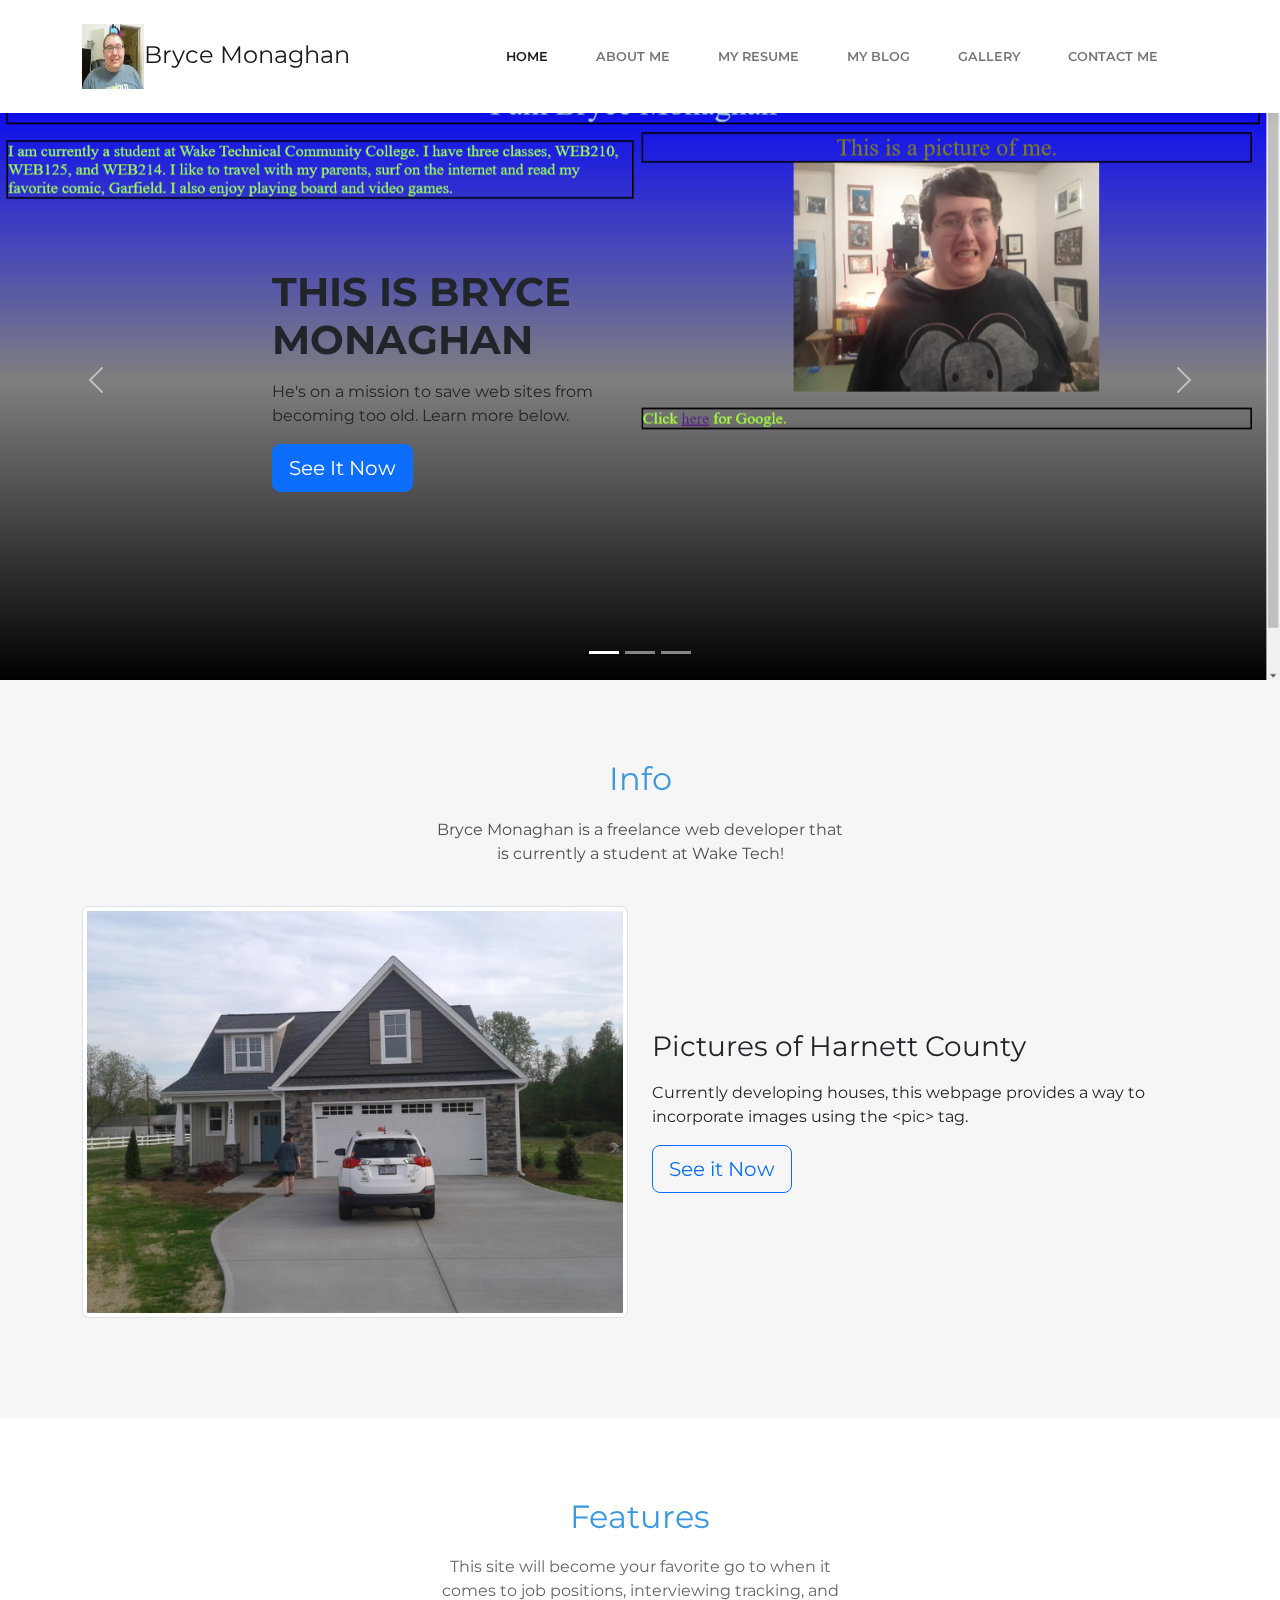
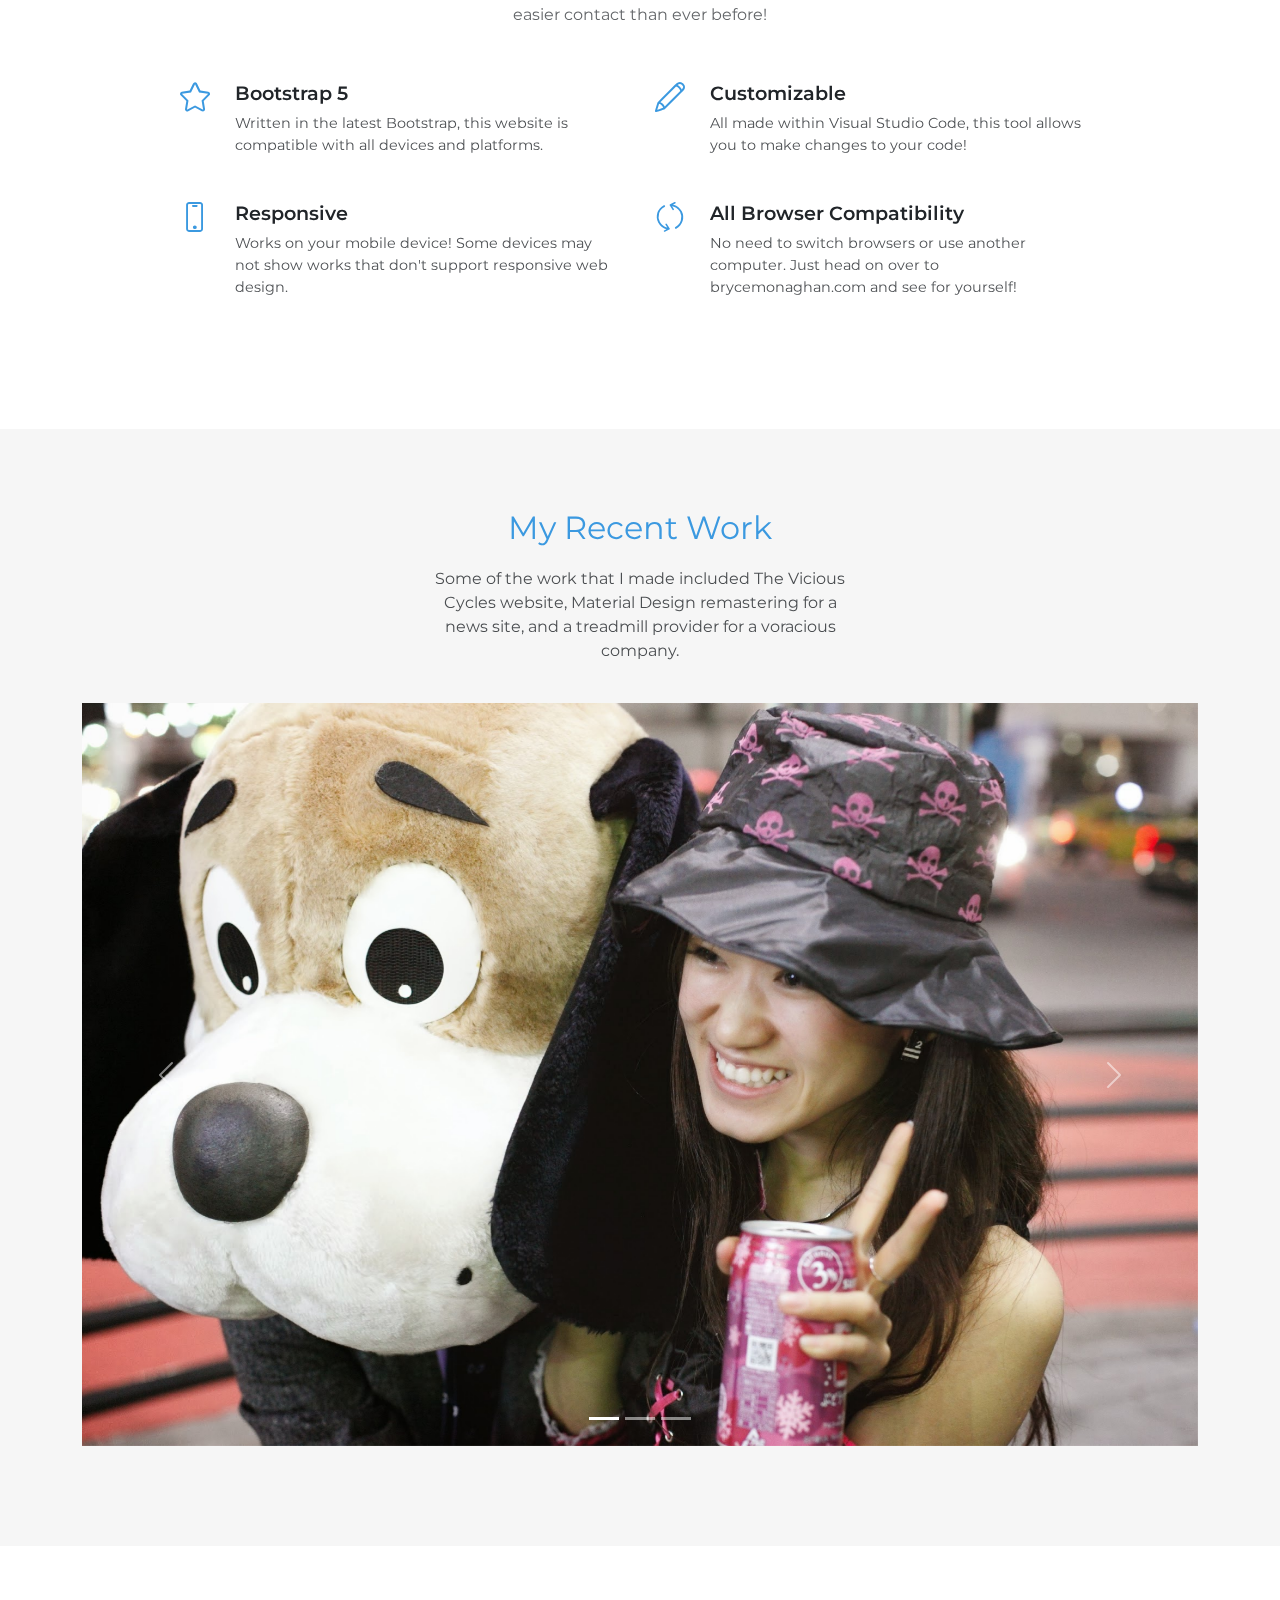
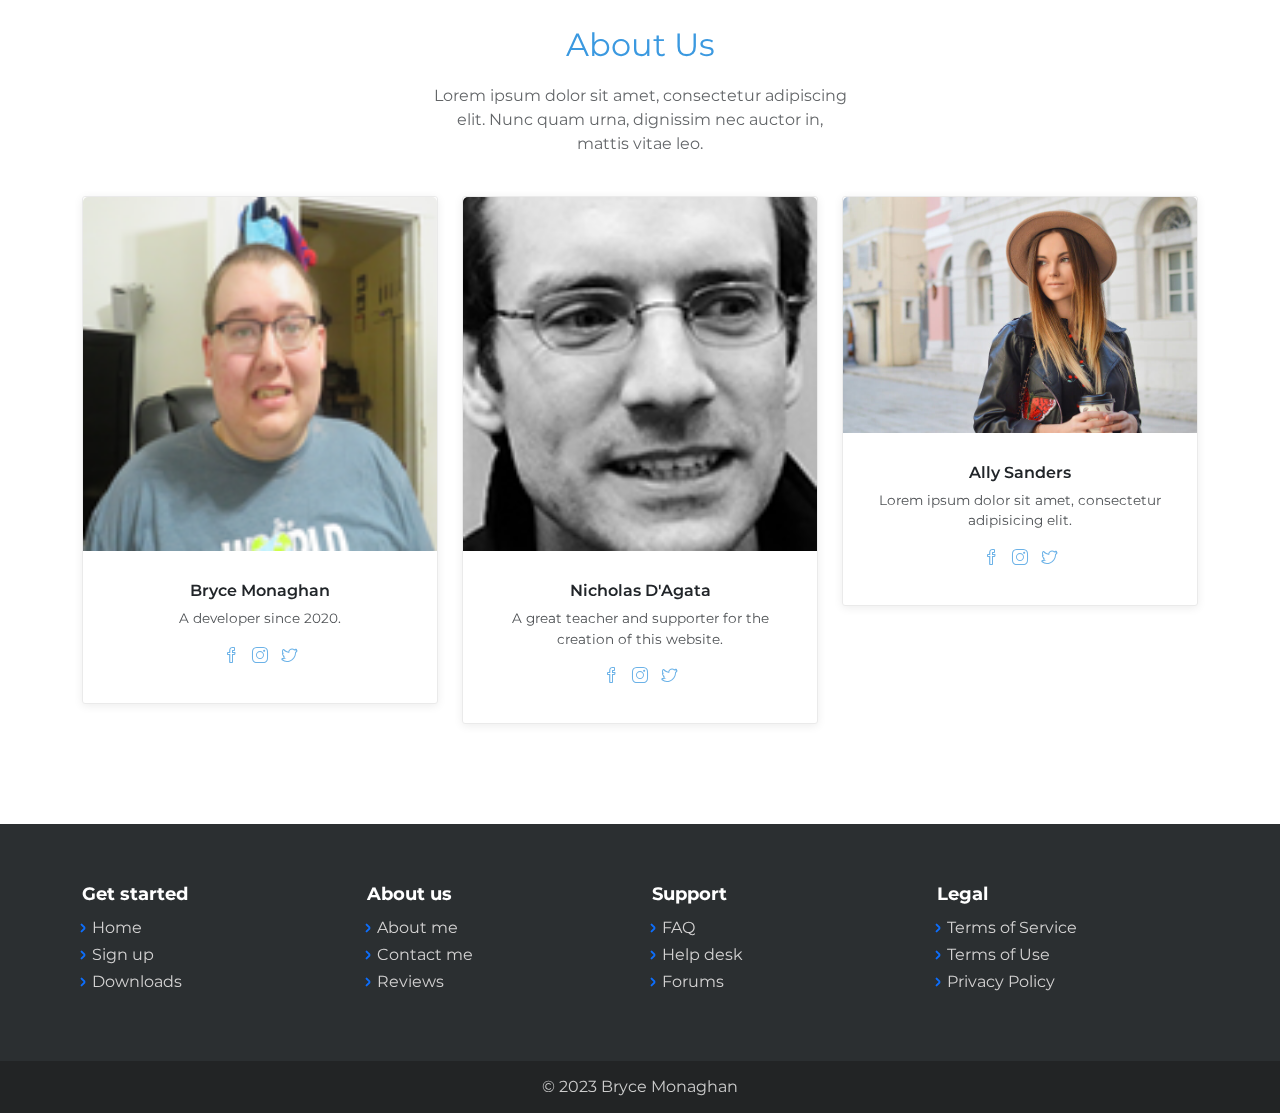
<file: index.html>
<!DOCTYPE html>
<html lang="en">

<head>
    <meta charset="utf-8">
    <meta name="viewport" content="width=device-width, initial-scale=1.0, shrink-to-fit=no">
    <title>Home - Bryce Monaghan</title>
    <meta name="description" content="The Archive lives on!">
    <link rel="stylesheet" href="assets/bootstrap/css/bootstrap.min.css">
    <link rel="stylesheet" href="assets/css/Montserrat.css">
    <link rel="stylesheet" href="assets/fonts/simple-line-icons.min.css">
    <link rel="stylesheet" href="assets/css/baguetteBox.min.css">
    <link rel="stylesheet" href="assets/css/Hero-Carousel-images.css">
    <link rel="stylesheet" href="assets/css/vanilla-zoom.min.css">
</head>

<body>
    <nav class="navbar navbar-light navbar-expand-lg fixed-top bg-white clean-navbar">
        <div class="container"><a class="navbar-brand logo" href="./index.html"><img src="assets/img/IMG_0070sm.png" width="62" height="65">Bryce Monaghan</a><button data-bs-toggle="collapse" class="navbar-toggler" data-bs-target="#navcol-1"><span class="visually-hidden">Toggle navigation</span><span class="navbar-toggler-icon"></span></button>
            <div class="collapse navbar-collapse" id="navcol-1">
                <ul class="navbar-nav ms-auto">
                    <li class="nav-item"><a class="nav-link active" href="index.html">Home</a></li>
                    <li class="nav-item"><a class="nav-link" href="about-us.html">ABOUT ME</a></li>
                    <li class="nav-item"><a class="nav-link" href="pricing.html">MY RESUME</a></li>
                    <li class="nav-item"><a class="nav-link" href="https://brycemonaghan.wordpress.com">MY BLOG</a></li>
                    <li class="nav-item"><a class="nav-link" href="gallery.html">GALLERY</a></li>
                    <li class="nav-item"><a class="nav-link" href="contact-us.html">Contact me</a></li>
                </ul>
            </div>
        </div>
    </nav>
    <main class="page landing-page">
        <div class="carousel slide" data-bs-ride="carousel" id="carousel-2" style="height: 600px;">
            <div class="carousel-inner h-100">
                <div class="carousel-item active h-100"><img class="w-100 d-block position-absolute h-100 fit-cover" src="assets/img/asn1.png" alt="Slide Image" style="z-index: -1;">
                    <div class="container d-flex flex-column justify-content-center h-100">
                        <div class="row">
                            <div class="col-md-6 col-xl-4 offset-md-2">
                                <div style="max-width: 350px;">
                                    <h1 class="text-uppercase fw-bold">THIS IS BRYCE MONAGHAN</h1>
                                    <p class="my-3">He's on a mission to save web sites from becoming too old. Learn more below.</p><a class="btn btn-primary btn-lg me-2" role="button" href="./gallery.html">See It Now</a>
                                </div>
                            </div>
                        </div>
                    </div>
                </div>
                <div class="carousel-item h-100"><img class="w-100 d-block position-absolute h-100 fit-cover" src="assets/img/asn2.png" alt="Slide Image" style="z-index: -1;">
                    <div class="container d-flex flex-column justify-content-center h-100">
                        <div class="row">
                            <div class="col-md-6 col-xl-4 offset-md-2">
                                <div style="max-width: 350px;">
                                    <h1 class="text-uppercase fw-bold">SOME OF HIS WORK INCLUDES</h1>
                                    <p class="my-3" style="background: var(--bs-blue);border-style: double;--bs-body-color: var(--bs-pink);--bs-body-bg: var(--bs-pink);color: var(--bs-indigo);font-weight: bold;">WidgetCo, a US based ficitional company, provided a news site in 2021 to announce its third-quarter profits. Learn more below!</p><a class="btn btn-primary btn-lg me-2" role="button" href="#" data-bs-target="./wc/Lesson02Start.html">See it Now</a>
                                </div>
                            </div>
                        </div>
                    </div>
                </div>
                <div class="carousel-item h-100"><img class="w-100 d-block position-absolute h-100 fit-cover" src="assets/img/asn9.png" alt="Slide Image" style="z-index: -1;">
                    <div class="container d-flex flex-column justify-content-center h-100">
                        <div class="row">
                            <div class="col-md-6 col-xl-4 offset-md-2">
                                <div style="max-width: 350px;">
                                    <h1 class="text-uppercase fw-bold" style="color: var(--bs-pink);background: var(--bs-purple);border-style: groove;">as a student, he also learns how to code</h1>
                                    <p class="my-3" style="background: var(--bs-pink);color: var(--bs-indigo);">Some of his projects also include Bryce's Timer, a program that curbs your computer usage and provides other ways to enjoy your day.</p><a class="btn btn-primary btn-lg me-2" role="button" href="about-us.html">Learn more</a>
                                </div>
                            </div>
                        </div>
                    </div>
                </div>
            </div>
            <div><a class="carousel-control-prev" href="#carousel-2" role="button" data-bs-slide="prev"><span class="carousel-control-prev-icon"></span><span class="visually-hidden">Previous</span></a><a class="carousel-control-next" href="#carousel-2" role="button" data-bs-slide="next"><span class="carousel-control-next-icon"></span><span class="visually-hidden">Next</span></a></div>
            <ol class="carousel-indicators">
                <li data-bs-target="#carousel-2" data-bs-slide-to="0" class="active"></li>
                <li data-bs-target="#carousel-2" data-bs-slide-to="1"></li>
                <li data-bs-target="#carousel-2" data-bs-slide-to="2"></li>
            </ol>
        </div>
        <section class="clean-block clean-info dark">
            <div class="container">
                <div class="block-heading">
                    <h2 class="text-info">Info</h2>
                    <p>Bryce Monaghan is a freelance web developer that is currently a student at Wake Tech!</p>
                </div>
                <div class="row align-items-center">
                    <div class="col-md-6"><img class="img-thumbnail" src="assets/img/scenery/132DC%20Completed.jpg"></div>
                    <div class="col-md-6">
                        <h3>Pictures of Harnett County</h3>
                        <div class="getting-started-info">
                            <p>Currently developing houses, this webpage provides a way to incorporate images using the &lt;pic&gt; tag.</p>
                        </div><button class="btn btn-outline-primary btn-lg" type="button" data-bs-target="scene/index.html">See it Now</button>
                    </div>
                </div>
            </div>
        </section>
        <section class="clean-block features">
            <div class="container">
                <div class="block-heading">
                    <h2 class="text-info">Features</h2>
                    <p>This site will become your favorite go to when it comes to job positions, interviewing tracking, and easier contact than ever before!</p>
                </div>
                <div class="row justify-content-center">
                    <div class="col-md-5 feature-box"><i class="icon-star icon"></i>
                        <h4>Bootstrap 5</h4>
                        <p>Written in the latest Bootstrap, this website is compatible with all devices and platforms.</p>
                    </div>
                    <div class="col-md-5 feature-box"><i class="icon-pencil icon"></i>
                        <h4>Customizable</h4>
                        <p>All made within Visual Studio Code, this tool allows you to make changes to your code!</p>
                    </div>
                    <div class="col-md-5 feature-box"><i class="icon-screen-smartphone icon"></i>
                        <h4>Responsive</h4>
                        <p>Works on your mobile device! Some devices may not show works that don't support responsive web design.</p>
                    </div>
                    <div class="col-md-5 feature-box"><i class="icon-refresh icon"></i>
                        <h4>All Browser Compatibility</h4>
                        <p>No need to switch browsers or use another computer. Just head on over to brycemonaghan.com and see for yourself!</p>
                    </div>
                </div>
            </div>
        </section>
        <section class="clean-block slider dark">
            <div class="container">
                <div class="block-heading">
                    <h2 class="text-info">My Recent Work</h2>
                    <p>Some of the work that I made included The Vicious Cycles website, Material Design remastering for a news site, and a treadmill provider for a voracious company.</p>
                </div>
                <div class="carousel slide" data-bs-ride="carousel" id="carousel-1">
                    <div class="carousel-inner">
                        <div class="carousel-item active"><img class="w-100 d-block" src="assets/img/scenery/dog.jpg" alt="Slide Image"></div>
                        <div class="carousel-item"><img class="w-100 d-block" src="assets/img/scenery/treadmill.jpg" alt="Slide Image"></div>
                        <div class="carousel-item"><img class="w-100 d-block" src="assets/img/scenery/vclogo.png" alt="Slide Image"></div>
                    </div>
                    <div><a class="carousel-control-prev" href="#carousel-1" role="button" data-bs-slide="prev"><span class="carousel-control-prev-icon"></span><span class="visually-hidden">Previous</span></a><a class="carousel-control-next" href="#carousel-1" role="button" data-bs-slide="next"><span class="carousel-control-next-icon"></span><span class="visually-hidden">Next</span></a></div>
                    <ol class="carousel-indicators">
                        <li data-bs-target="#carousel-1" data-bs-slide-to="0" class="active"></li>
                        <li data-bs-target="#carousel-1" data-bs-slide-to="1"></li>
                        <li data-bs-target="#carousel-1" data-bs-slide-to="2"></li>
                    </ol>
                </div>
            </div>
        </section>
        <section class="clean-block about-us">
            <div class="container">
                <div class="block-heading">
                    <h2 class="text-info">About Us</h2>
                    <p>Lorem ipsum dolor sit amet, consectetur adipiscing elit. Nunc quam urna, dignissim nec auctor in, mattis vitae leo.</p>
                </div>
                <div class="row justify-content-center">
                    <div class="col-sm-6 col-lg-4">
                        <div class="card text-center clean-card"><img class="card-img-top w-100 d-block" src="assets/img/avatars/IMG_0070sm.png">
                            <div class="card-body info">
                                <h4 class="card-title">Bryce Monaghan</h4>
                                <p class="card-text">A developer since 2020.</p>
                                <div class="icons"><a href="#"><i class="icon-social-facebook"></i></a><a href="#"><i class="icon-social-instagram"></i></a><a href="#"><i class="icon-social-twitter"></i></a></div>
                            </div>
                        </div>
                    </div>
                    <div class="col-sm-6 col-lg-4">
                        <div class="card text-center clean-card"><img class="card-img-top w-100 d-block" src="assets/img/avatars/ndagata.jpg">
                            <div class="card-body info">
                                <h4 class="card-title">Nicholas D'Agata</h4>
                                <p class="card-text">A great teacher and supporter for the creation of this website.</p>
                                <div class="icons"><a href="#"><i class="icon-social-facebook"></i></a><a href="#"><i class="icon-social-instagram"></i></a><a href="#"><i class="icon-social-twitter"></i></a></div>
                            </div>
                        </div>
                    </div>
                    <div class="col-sm-6 col-lg-4">
                        <div class="card text-center clean-card"><img class="card-img-top w-100 d-block" src="assets/img/avatars/avatar3.jpg">
                            <div class="card-body info">
                                <h4 class="card-title">Ally Sanders</h4>
                                <p class="card-text">Lorem ipsum dolor sit amet, consectetur adipisicing elit.</p>
                                <div class="icons"><a href="#"><i class="icon-social-facebook"></i></a><a href="#"><i class="icon-social-instagram"></i></a><a href="#"><i class="icon-social-twitter"></i></a></div>
                            </div>
                        </div>
                    </div>
                </div>
            </div>
        </section>
    </main>
    <footer class="page-footer dark">
        <div class="container">
            <div class="row">
                <div class="col-sm-3">
                    <h5>Get started</h5>
                    <ul>
                        <li><a href="../index.html">Home</a></li>
                        <li><a href="#">Sign up</a></li>
                        <li><a href="#">Downloads</a></li>
                    </ul>
                </div>
                <div class="col-sm-3">
                    <h5>About us</h5>
                    <ul>
                        <li><a href="about-us.html">About me</a></li>
                        <li><a href="contact-us.html">Contact me</a></li>
                        <li><a href="#">Reviews</a></li>
                    </ul>
                </div>
                <div class="col-sm-3">
                    <h5>Support</h5>
                    <ul>
                        <li><a href="faq.html">FAQ</a></li>
                        <li><a href="#">Help desk</a></li>
                        <li><a href="https://brycemonaghan.com/forum">Forums</a></li>
                    </ul>
                </div>
                <div class="col-sm-3">
                    <h5>Legal</h5>
                    <ul>
                        <li><a href="#">Terms of Service</a></li>
                        <li><a href="#">Terms of Use</a></li>
                        <li><a href="#">Privacy Policy</a></li>
                    </ul>
                </div>
            </div>
        </div>
        <div class="footer-copyright">
            <p>© 2023 Bryce Monaghan</p>
        </div>
    </footer>
    <script src="assets/js/jquery.min.js"></script>
    <script src="assets/bootstrap/js/bootstrap.min.js"></script>
    <script src="assets/js/baguetteBox.min.js"></script>
    <script src="assets/js/vanilla-zoom.js"></script>
    <script src="assets/js/theme.js"></script>
</body>

</html>
</file>
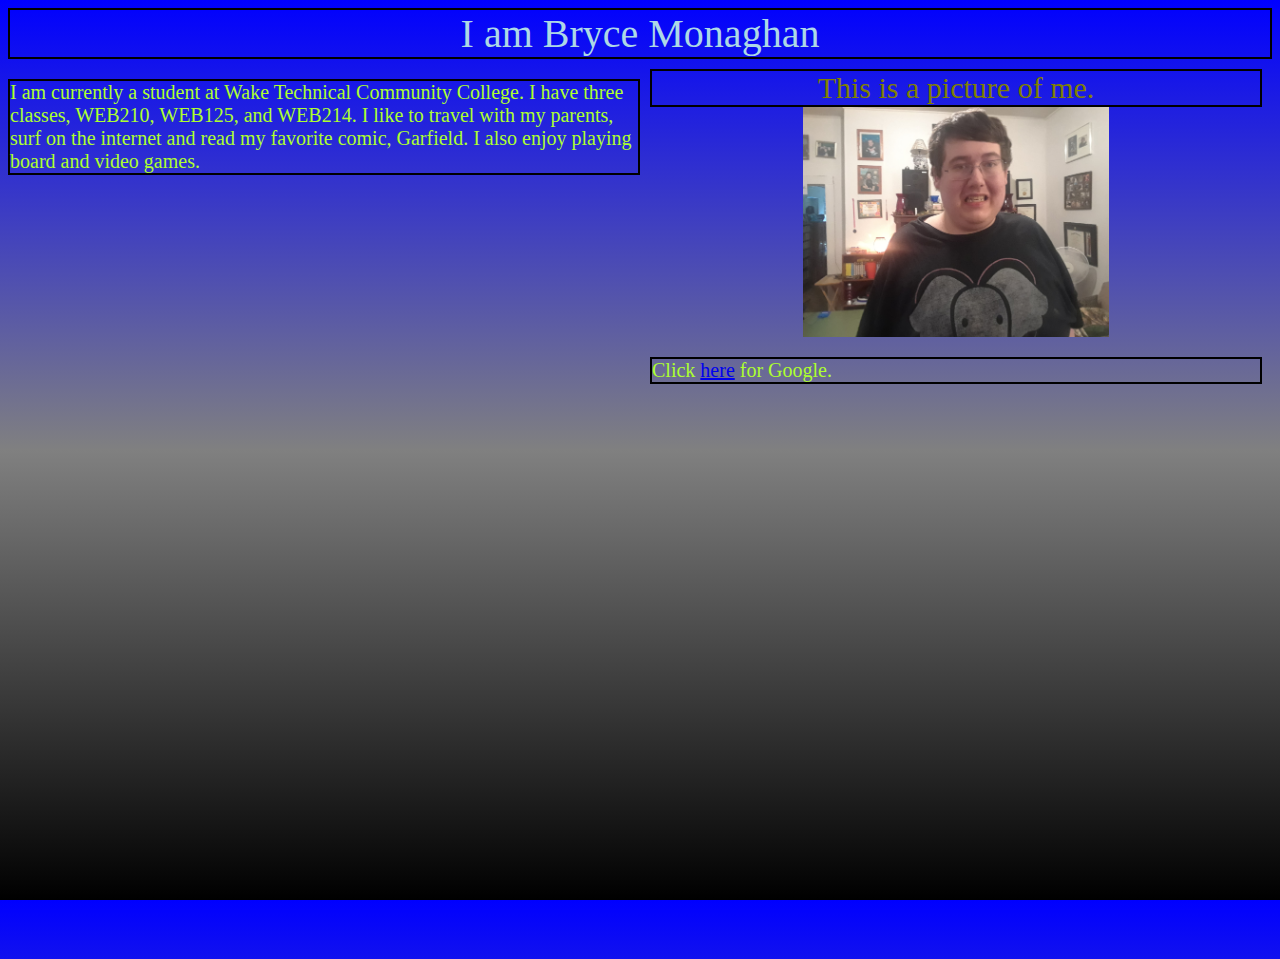
<file: ab/index.html>
<!DOCTYPE html>
<html lang="en">
<head>
    <meta charset="UTF-8">
    <meta name="viewport" content="width=device-width, initial-scale=1.0">
<style>
    * {
    box-sizing: border-box;
}
html, body, section, div {
    height: 100%;
  }
body {
    background: linear-gradient(blue, grey, black);
}
header {
    font-size: 40px;
    color: lightblue;
    border: 2px solid black;
    text-align: center;
}
section div article p {
font-size: 20px;
color: greenyellow;
border: 2px solid black;
clear: both;
word-wrap: break-word;
}

section div article img {
    max-width: 500px;
    max-height: 400px;
}
.center {
    display: block;
    margin-left: auto;
    margin-right: auto;
    width: 50%;
  }
.left-half {
    float: left;
    width: 50%;
}
.right-half {
    float:left;
    width: 50%;
    padding: 10px;
}
section {
    width: 100%;
}
header#pict {
    font-size: 30px;
color: olive;
border: 2px solid black;
clear: both;
word-wrap: break-word;
}
</style>
    <title>Bryce Monaghan - WEB 210</title>
</head>
<body>
    <header>I am Bryce Monaghan</header>
    <section class="container">
        <div class="left-half">
            <article>
                <p>I am currently a student at Wake Technical Community College. I have three classes, WEB210, WEB125, and WEB214.
                I like to travel with my parents, surf on the internet and read my favorite comic, Garfield. I also enjoy playing board and video games.
                </p>
            </article>
        </div>
        <div class="right-half">
            <article>
                <header id="pict">This is a picture of me.</header>
                <img src="me.jpg" alt="Bryce Monaghan in 2019" class="center">
               <p>Click <a href="https://google.com">here</a> for Google.</p>
            </article>
        </div>
    </section>
</body>
</html>
</file>
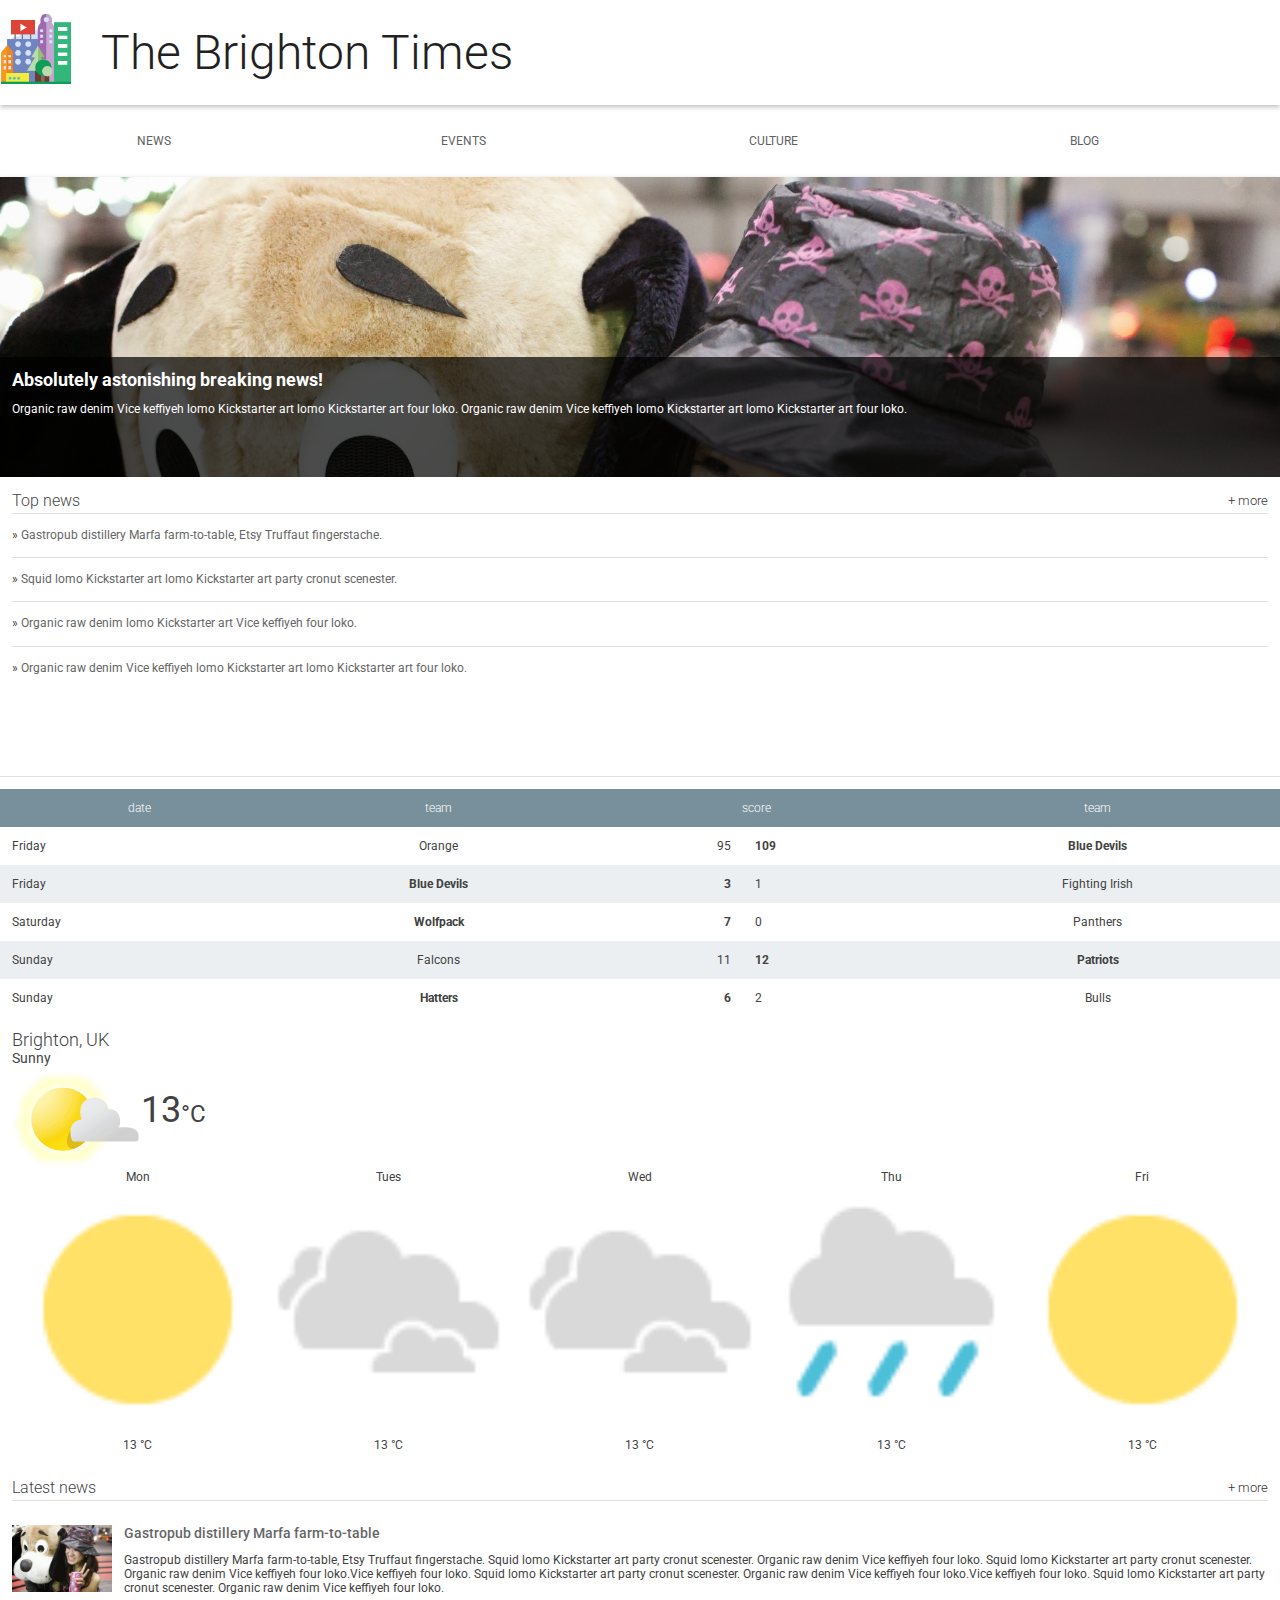
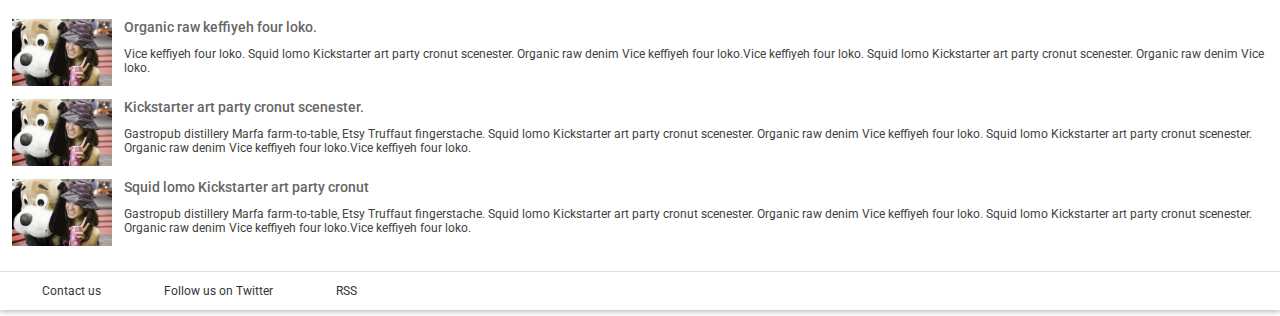
<file: md/index.html>
<!doctype html>
<html lang="en">
  <head>
    <meta charset="utf-8">
    <meta name="viewport" content="width=device-width,initial-scale=1">
    <meta http-equiv="X-UA-Compatible" content="IE=edge">
    <title>Brighton Times</title>
    <link href="https://fonts.googleapis.com/css?family=Roboto:300,400,500" rel="stylesheet" type="text/css">
    <link rel="stylesheet" type="text/css" href="main.css">
  </head>
  <body>

    <header class="header">
      <div class="header__inner">
        <img class="header__logo" src="images/city.png" alt="iconic view of a cityscape">
        <h1 class="header__title">
          The Brighton Times
        </h1>
      </div>
    </header>

    <nav id="drawer" class="nav">
      <ul class="nav__list">
        <li class="nav__item"><a href="#">News</a></li>
        <li class="nav__item"><a href="#">Events</a></li>
        <li class="nav__item"><a href="#">Culture</a></li>
        <li class="nav__item"><a href="#">Blog</a></li>
      </ul>
    </nav>

    <main>
      <section class="content">
        <section class="hero">
          <article class="description">
            <h2>Absolutely astonishing breaking news!</h2>
            <p>Organic raw denim Vice keffiyeh lomo Kickstarter art lomo Kickstarter art four loko. Organic raw denim Vice keffiyeh lomo Kickstarter art lomo Kickstarter art four loko.</p>
          </article>
        </section>

        <section class="news top-news">
          <h2 class="news__title">Top news <a href="#" class="news__more">+ more</a></h2>
          <ul>
            <li class="top-news__item">
              <a href="#">Gastropub distillery Marfa farm-to-table, Etsy Truffaut fingerstache.</a>
            </li>
            <li class="top-news__item">
              <a href="#">Squid lomo Kickstarter art lomo Kickstarter art party cronut scenester.</a>
            </li>
            <li class="top-news__item">
              <a href="#">Organic raw denim lomo Kickstarter art Vice keffiyeh four loko.</a>
            </li>
            <li class="top-news__item">
              <a href="#">Organic raw denim Vice keffiyeh lomo Kickstarter art lomo Kickstarter art four loko.</a>
            </li>
          </ul>
        </section>

        <section class="scores">
          <table class="scores__table">
            <thead>
              <tr>
                <th>date</th>
                <th>team</th>
                <th colspan="2">score</th>
                <th>team</th>
              </tr>
            </thead>
            <tbody>
              <tr>
                <td>Friday</td>
                <td>Orange</td>
                <td>95</td>
                <td class="winner">109</td>
                <td class="winner">Blue Devils</td>
              </tr>
              <tr>
                <td>Friday</td>
                <td class="winner">Blue Devils</td>
                <td class="winner">3</td>
                <td>1</td>
                <td>Fighting Irish</td>
              </tr>
              <tr>
                <td>Saturday</td>
                <td class="winner">Wolfpack</td>
                <td class="winner">7</td>
                <td>0</td>
                <td>Panthers</td>
              </tr>
              <tr>
                <td>Sunday</td>
                <td>Falcons</td>
                <td>11</td>
                <td class="winner">12</td>
                <td class="winner">Patriots</td>
              </tr>
              <tr>
                <td>Sunday</td>
                <td class="winner">Hatters</td>
                <td class="winner">6</td>
                <td>2</td>
                <td>Bulls</td>
              </tr>
              
            </tbody>
          </table>
        </section>

        <section class="weather">
          <span class="weather__location">Brighton, UK</span>
          <span class="weather__desc">Sunny</span>
          <span class="weather__today">
          <img class="weather__today__image" src="images/weather.png" alt="icon of a partially sunny day"><span class="weather__today__temp">13</span><span class="weather__today__deg">&deg;C</span>
          </span>
          <ul class="weather__next">
            <li class="weather__next__item">
              <span>Mon</span>
              <img class="weather__next__image" src="images/sunny.png" alt="icon of a sunny day">
              <span>13 &deg;C</span>
            </li><li class="weather__next__item">
              <span>Tues</span>
              <img class="weather__next__image" src="images/cloudy.png" alt="icon of a cloudy day">
              <span>13 &deg;C</span>
            </li><li class="weather__next__item">
              <span>Wed</span>
              <img class="weather__next__image" src="images/cloudy.png" alt="icon of a cloudy day">
              <span>13 &deg;C</span>
            </li><li class="weather__next__item">
              <span>Thu</span>
              <img class="weather__next__image" src="images/rain.png" alt="icon of a rainy day">
              <span>13 &deg;C</span>
            </li><li class="weather__next__item">
              <span>Fri</span>
              <img class="weather__next__image" src="images/sunny.png" alt="icon of a sunny day">
              <span>13 &deg;C</span>
            </li>
          </ul>
        </section>

        <section class="news recent-news">
          <h2 class="news__title">Latest news <a href="#" class="news__more">+ more</a></h2>
          <ul>
            <li class="snippet">
              <img class="snippet__thumbnail" src="images/dog.jpg" alt="picture of a girl with a large, stuffed dog toy">
              <h3 class="snippet__title"><a href="#">Gastropub distillery Marfa farm-to-table</a></h3>
              <p>Gastropub distillery Marfa farm-to-table, Etsy Truffaut fingerstache.
              Squid lomo Kickstarter art party cronut scenester. Organic raw denim Vice keffiyeh four loko. Squid lomo Kickstarter art party cronut scenester. Organic raw denim Vice keffiyeh four loko.Vice keffiyeh four loko. Squid lomo Kickstarter art party cronut scenester. Organic raw denim Vice keffiyeh four loko.Vice keffiyeh four loko. Squid lomo Kickstarter art party cronut scenester. Organic raw denim Vice keffiyeh four loko.
              </p>
            </li>
            <li class="snippet">
              <img class="snippet__thumbnail" src="images/dog.jpg" alt="picture of a girl with a large, stuffed dog toy">
              <h3 class="snippet__title"><a href="#">Organic raw keffiyeh four loko.</a></h3>
              <p>Vice keffiyeh four loko. Squid lomo Kickstarter art party cronut scenester. Organic raw denim Vice keffiyeh four loko.Vice keffiyeh four loko. Squid lomo Kickstarter art party cronut scenester. Organic raw denim Vice loko.
              </p>
            </li>
            <li class="snippet">
              <img class="snippet__thumbnail" src="images/dog.jpg" alt="picture of a girl with a large, stuffed dog toy">
              <h3 class="snippet__title"><a href="#">Kickstarter art party cronut scenester.</a></h3>
              <p>Gastropub distillery Marfa farm-to-table, Etsy Truffaut fingerstache.
              Squid lomo Kickstarter art party cronut scenester. Organic raw denim Vice keffiyeh four loko. Squid lomo Kickstarter art party cronut scenester. Organic raw denim Vice keffiyeh four loko.Vice keffiyeh four loko.
              </p>
            </li>
            <li class="snippet">
              <img class="snippet__thumbnail" src="images/dog.jpg" alt="picture of a girl with a large, stuffed dog toy">
              <h3 class="snippet__title"><a href="#">Squid lomo Kickstarter art party cronut </a></h3>
              <p>Gastropub distillery Marfa farm-to-table, Etsy Truffaut fingerstache.
              Squid lomo Kickstarter art party cronut scenester. Organic raw denim Vice keffiyeh four loko. Squid lomo Kickstarter art party cronut scenester. Organic raw denim Vice keffiyeh four loko.Vice keffiyeh four loko.
              </p>
            </li>
          </ul>
        </section>
      </section>
      <footer>
        <ul>
          <li><a href="#">Contact us</a></li>
          <li><a href="#">Follow us on Twitter</a></li>
          <li><a href="#">RSS</a></li>
        </ul>
      </footer>
    </main>
  </body>
</html>
</file>
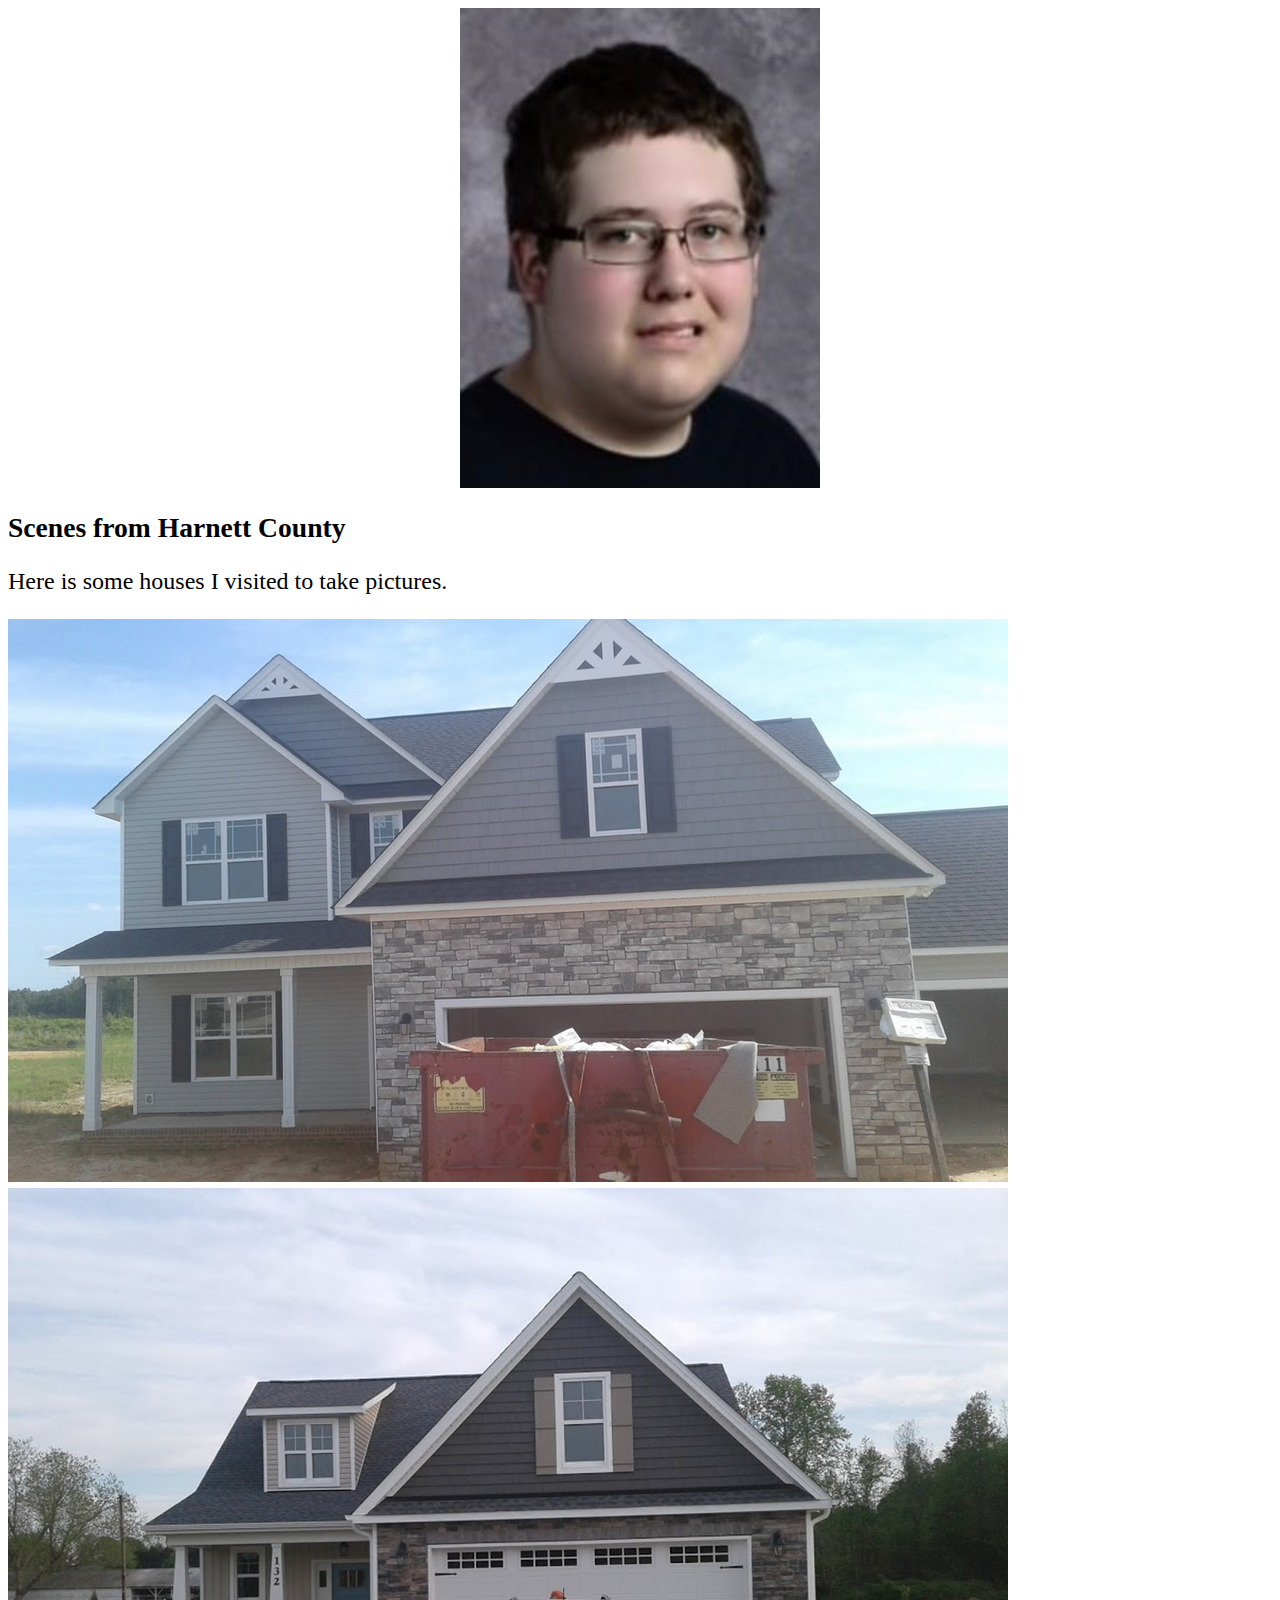
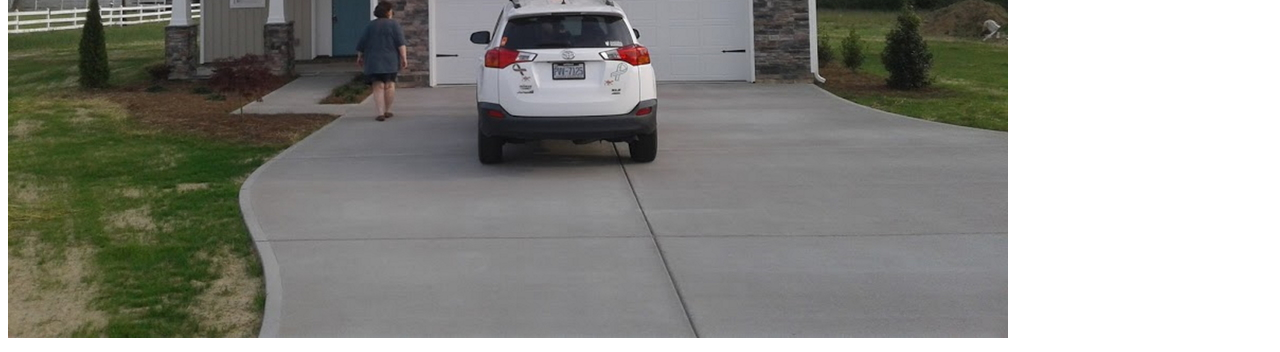
<file: scene/index.html>
<!DOCTYPE html>
<html>
<head>
  <title>ASN7 - WEB210</title>
  <meta charset="utf-8">
  <meta name="viewport" content="width=device-width, initial-scale=1">
  <style type="text/css">
    body {font-size: 18pt;}
    h1 {font-size: 115%;}
  </style>
</head>

<body>
  <div style="text-align:center">
    <picture>
      <source srcset="images/picture.jpg" 360w>
    <img src="images/picture.jpg"
      alt="Picture of Bryce Monaghan in the Fall of 2016.">
  </picture>
  </div>
  
  <h1>Scenes from Harnett County</h1>
  
  <p>
    Here is some houses I visited to take pictures.
  </p>
  <div>
    <img src="images/house1-1000.jpg"
      sizes="(max-width: 650px) 450px,
             (max-width: 950px) 750px,
             (max-width: 1200px) 1000px,
             1000px"
      srcset="images/house1-450.jpg 450w,
              images/house1-750.jpg 750w,
              images/house1-1000.jpg 1000w"
      alt="Grey house with three car garage, taken during the summer of 2020.">
  </div>
  <div>
    <img src="images/house2-1000.jpg"
      sizes="(max-width: 650px) 450px,
             (max-width: 950px) 750px,
             (max-width: 1200px) 1000px,
             1000px"
      srcset="images/house2-450.jpg 450w,
              images/house2-750.jpg 750w,
              images/house2-1000.jpg 1000w"
      alt="Grey house with two car garage, taken during the spring of 2020.">
  </div>

</body>
</html>
</file>
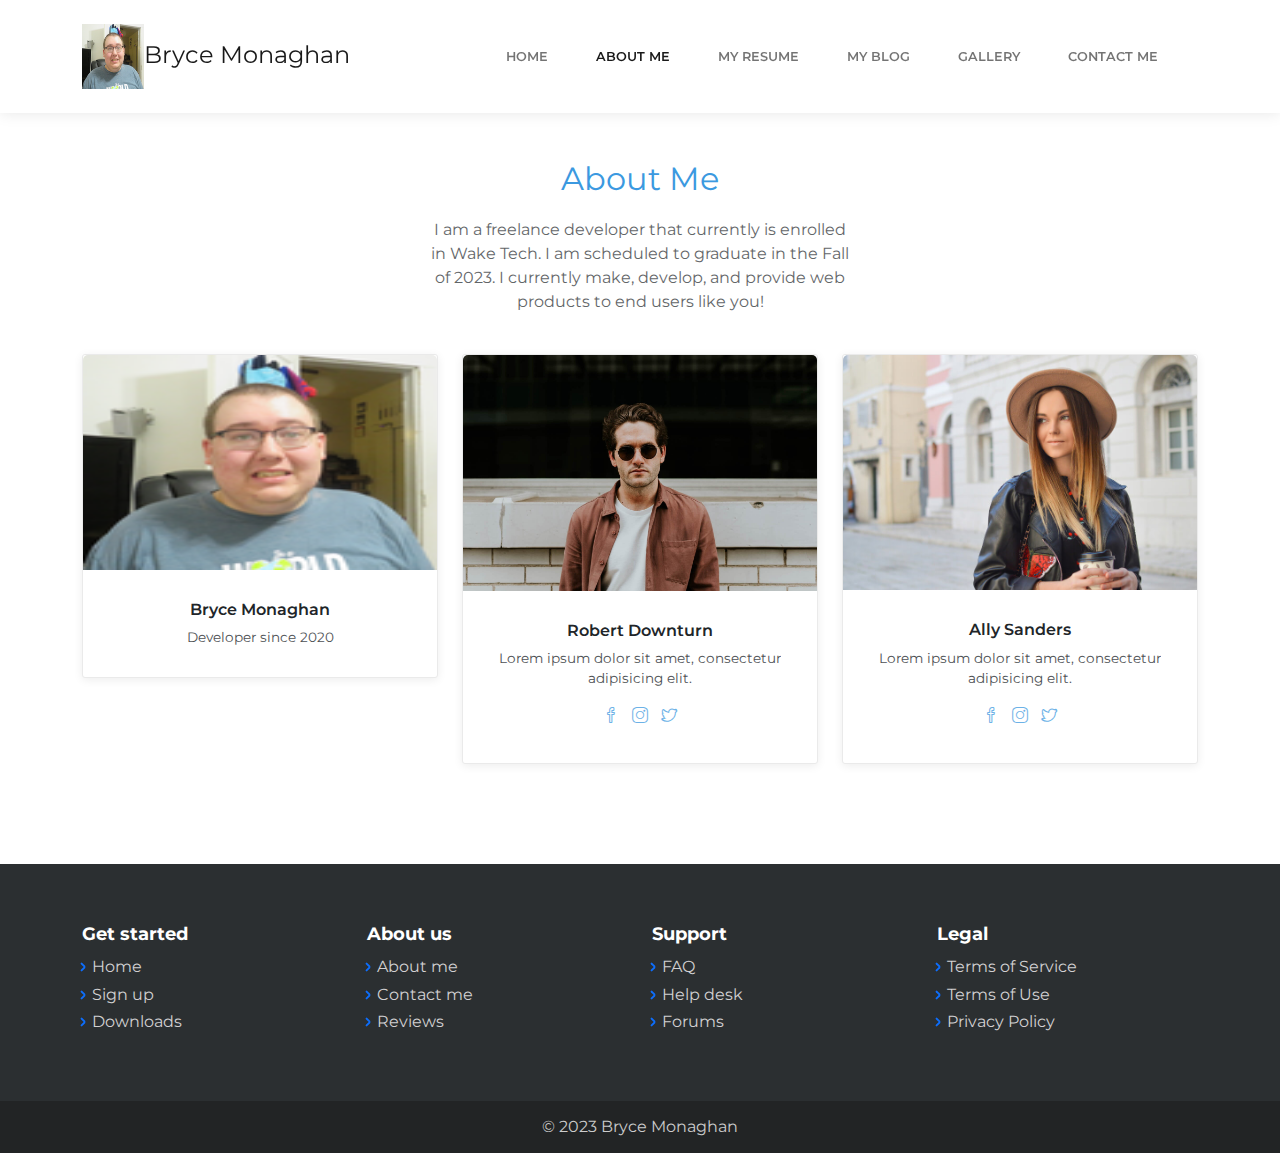
<file: about-us.html>
<!DOCTYPE html>
<html lang="en">

<head>
    <meta charset="utf-8">
    <meta name="viewport" content="width=device-width, initial-scale=1.0, shrink-to-fit=no">
    <title>About Us - Bryce Monaghan</title>
    <meta name="description" content="The Archive lives on!">
    <link rel="stylesheet" href="assets/bootstrap/css/bootstrap.min.css">
    <link rel="stylesheet" href="assets/css/Montserrat.css">
    <link rel="stylesheet" href="assets/fonts/simple-line-icons.min.css">
    <link rel="stylesheet" href="assets/css/baguetteBox.min.css">
    <link rel="stylesheet" href="assets/css/Hero-Carousel-images.css">
    <link rel="stylesheet" href="assets/css/vanilla-zoom.min.css">
</head>

<body>
    <nav class="navbar navbar-light navbar-expand-lg fixed-top bg-white clean-navbar">
        <div class="container"><a class="navbar-brand logo" href="./index.html"><img src="assets/img/IMG_0070sm.png" width="62" height="65">Bryce Monaghan</a><button data-bs-toggle="collapse" class="navbar-toggler" data-bs-target="#navcol-1"><span class="visually-hidden">Toggle navigation</span><span class="navbar-toggler-icon"></span></button>
            <div class="collapse navbar-collapse" id="navcol-1">
                <ul class="navbar-nav ms-auto">
                    <li class="nav-item"><a class="nav-link" href="index.html">Home</a></li>
                    <li class="nav-item"><a class="nav-link active" href="about-us.html">ABOUT ME</a></li>
                    <li class="nav-item"><a class="nav-link" href="pricing.html">MY RESUME</a></li>
                    <li class="nav-item"><a class="nav-link" href="https://brycemonaghan.wordpress.com">MY BLOG</a></li>
                    <li class="nav-item"><a class="nav-link" href="gallery.html">GALLERY</a></li>
                    <li class="nav-item"><a class="nav-link" href="contact-us.html">Contact me</a></li>
                </ul>
            </div>
        </div>
    </nav>
    <main class="page">
        <section class="clean-block about-us">
            <div class="container">
                <div class="block-heading">
                    <h2 class="text-info">About Me</h2>
                    <p>I am a freelance developer that currently is enrolled in Wake Tech. I am scheduled to graduate in the Fall of 2023. I currently make, develop, and provide web products to end users like you!</p>
                </div>
                <div class="row justify-content-center">
                    <div class="col-sm-6 col-lg-4">
                        <div class="card text-center clean-card"><img class="card-img-top w-100 d-block" src="assets/img/avatars/IMG_0070sm.png" width="294" height="215">
                            <div class="card-body info">
                                <h4 class="card-title">Bryce Monaghan</h4>
                                <p class="card-text">Developer since 2020</p>
                            </div>
                        </div>
                    </div>
                    <div class="col-sm-6 col-lg-4">
                        <div class="card text-center clean-card"><img class="card-img-top w-100 d-block" src="assets/img/avatars/avatar2.jpg">
                            <div class="card-body info">
                                <h4 class="card-title">Robert Downturn</h4>
                                <p class="card-text">Lorem ipsum dolor sit amet, consectetur adipisicing elit.</p>
                                <div class="icons"><a href="#"><i class="icon-social-facebook"></i></a><a href="#"><i class="icon-social-instagram"></i></a><a href="#"><i class="icon-social-twitter"></i></a></div>
                            </div>
                        </div>
                    </div>
                    <div class="col-sm-6 col-lg-4">
                        <div class="card text-center clean-card"><img class="card-img-top w-100 d-block" src="assets/img/avatars/avatar3.jpg">
                            <div class="card-body info">
                                <h4 class="card-title">Ally Sanders</h4>
                                <p class="card-text">Lorem ipsum dolor sit amet, consectetur adipisicing elit.</p>
                                <div class="icons"><a href="#"><i class="icon-social-facebook"></i></a><a href="#"><i class="icon-social-instagram"></i></a><a href="#"><i class="icon-social-twitter"></i></a></div>
                            </div>
                        </div>
                    </div>
                </div>
            </div>
        </section>
    </main>
    <footer class="page-footer dark">
        <div class="container">
            <div class="row">
                <div class="col-sm-3">
                    <h5>Get started</h5>
                    <ul>
                        <li><a href="../index.html">Home</a></li>
                        <li><a href="#">Sign up</a></li>
                        <li><a href="#">Downloads</a></li>
                    </ul>
                </div>
                <div class="col-sm-3">
                    <h5>About us</h5>
                    <ul>
                        <li><a href="about-us.html">About me</a></li>
                        <li><a href="contact-us.html">Contact me</a></li>
                        <li><a href="#">Reviews</a></li>
                    </ul>
                </div>
                <div class="col-sm-3">
                    <h5>Support</h5>
                    <ul>
                        <li><a href="faq.html">FAQ</a></li>
                        <li><a href="#">Help desk</a></li>
                        <li><a href="https://brycemonaghan.com/forum">Forums</a></li>
                    </ul>
                </div>
                <div class="col-sm-3">
                    <h5>Legal</h5>
                    <ul>
                        <li><a href="#">Terms of Service</a></li>
                        <li><a href="#">Terms of Use</a></li>
                        <li><a href="#">Privacy Policy</a></li>
                    </ul>
                </div>
            </div>
        </div>
        <div class="footer-copyright">
            <p>© 2023 Bryce Monaghan</p>
        </div>
    </footer>
    <script src="assets/js/jquery.min.js"></script>
    <script src="assets/bootstrap/js/bootstrap.min.js"></script>
    <script src="assets/js/baguetteBox.min.js"></script>
    <script src="assets/js/vanilla-zoom.js"></script>
    <script src="assets/js/theme.js"></script>
</body>

</html>
</file>
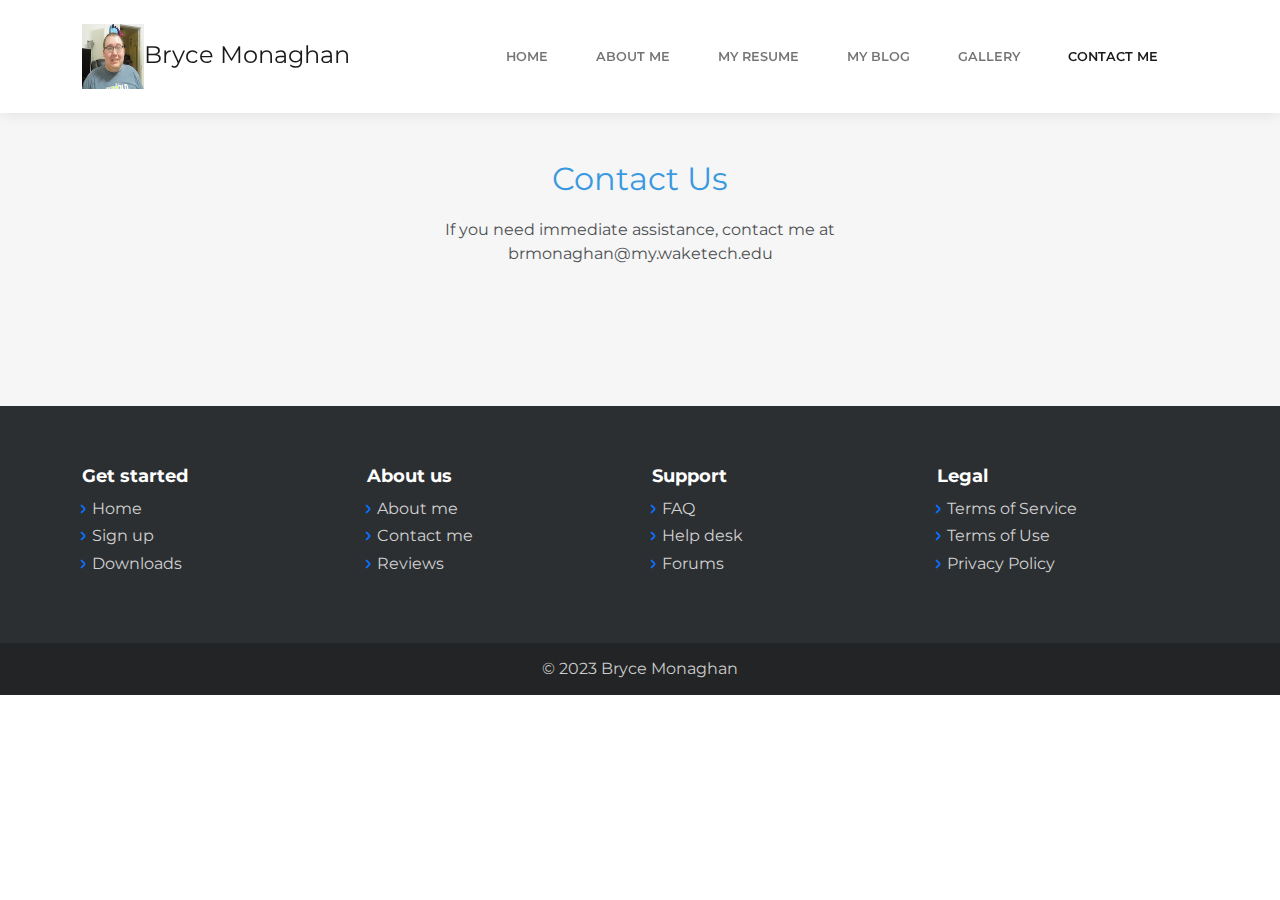
<file: contact-us.html>
<!DOCTYPE html>
<html lang="en">

<head>
    <meta charset="utf-8">
    <meta name="viewport" content="width=device-width, initial-scale=1.0, shrink-to-fit=no">
    <title>Contact Us - Bryce Monaghan</title>
    <meta name="description" content="The Archive lives on!">
    <link rel="stylesheet" href="assets/bootstrap/css/bootstrap.min.css">
    <link rel="stylesheet" href="assets/css/Montserrat.css">
    <link rel="stylesheet" href="assets/css/baguetteBox.min.css">
    <link rel="stylesheet" href="assets/css/Hero-Carousel-images.css">
    <link rel="stylesheet" href="assets/css/vanilla-zoom.min.css">
</head>

<body>
    <nav class="navbar navbar-light navbar-expand-lg fixed-top bg-white clean-navbar">
        <div class="container"><a class="navbar-brand logo" href="./index.html"><img src="assets/img/IMG_0070sm.png" width="62" height="65">Bryce Monaghan</a><button data-bs-toggle="collapse" class="navbar-toggler" data-bs-target="#navcol-1"><span class="visually-hidden">Toggle navigation</span><span class="navbar-toggler-icon"></span></button>
            <div class="collapse navbar-collapse" id="navcol-1">
                <ul class="navbar-nav ms-auto">
                    <li class="nav-item"><a class="nav-link" href="index.html">Home</a></li>
                    <li class="nav-item"><a class="nav-link" href="about-us.html">ABOUT ME</a></li>
                    <li class="nav-item"><a class="nav-link" href="pricing.html">MY RESUME</a></li>
                    <li class="nav-item"><a class="nav-link" href="https://brycemonaghan.wordpress.com">MY BLOG</a></li>
                    <li class="nav-item"><a class="nav-link" href="gallery.html">GALLERY</a></li>
                    <li class="nav-item"><a class="nav-link active" href="contact-us.html">Contact me</a></li>
                </ul>
            </div>
        </div>
    </nav>
    <main class="page contact-us-page">
        <section class="clean-block clean-form dark">
            <div class="container">
                <div class="block-heading">
                    <h2 class="text-info">Contact Us</h2>
                    <p>If you need immediate assistance, contact me at brmonaghan@my.waketech.edu</p>
                </div>
            </div>
        </section>
    </main>
    <footer class="page-footer dark">
        <div class="container">
            <div class="row">
                <div class="col-sm-3">
                    <h5>Get started</h5>
                    <ul>
                        <li><a href="../index.html">Home</a></li>
                        <li><a href="#">Sign up</a></li>
                        <li><a href="#">Downloads</a></li>
                    </ul>
                </div>
                <div class="col-sm-3">
                    <h5>About us</h5>
                    <ul>
                        <li><a href="about-us.html">About me</a></li>
                        <li><a href="contact-us.html">Contact me</a></li>
                        <li><a href="#">Reviews</a></li>
                    </ul>
                </div>
                <div class="col-sm-3">
                    <h5>Support</h5>
                    <ul>
                        <li><a href="faq.html">FAQ</a></li>
                        <li><a href="#">Help desk</a></li>
                        <li><a href="https://brycemonaghan.com/forum">Forums</a></li>
                    </ul>
                </div>
                <div class="col-sm-3">
                    <h5>Legal</h5>
                    <ul>
                        <li><a href="#">Terms of Service</a></li>
                        <li><a href="#">Terms of Use</a></li>
                        <li><a href="#">Privacy Policy</a></li>
                    </ul>
                </div>
            </div>
        </div>
        <div class="footer-copyright">
            <p>© 2023 Bryce Monaghan</p>
        </div>
    </footer>
    <script src="assets/js/jquery.min.js"></script>
    <script src="assets/bootstrap/js/bootstrap.min.js"></script>
    <script src="assets/js/baguetteBox.min.js"></script>
    <script src="assets/js/vanilla-zoom.js"></script>
    <script src="assets/js/theme.js"></script>
</body>

</html>
</file>
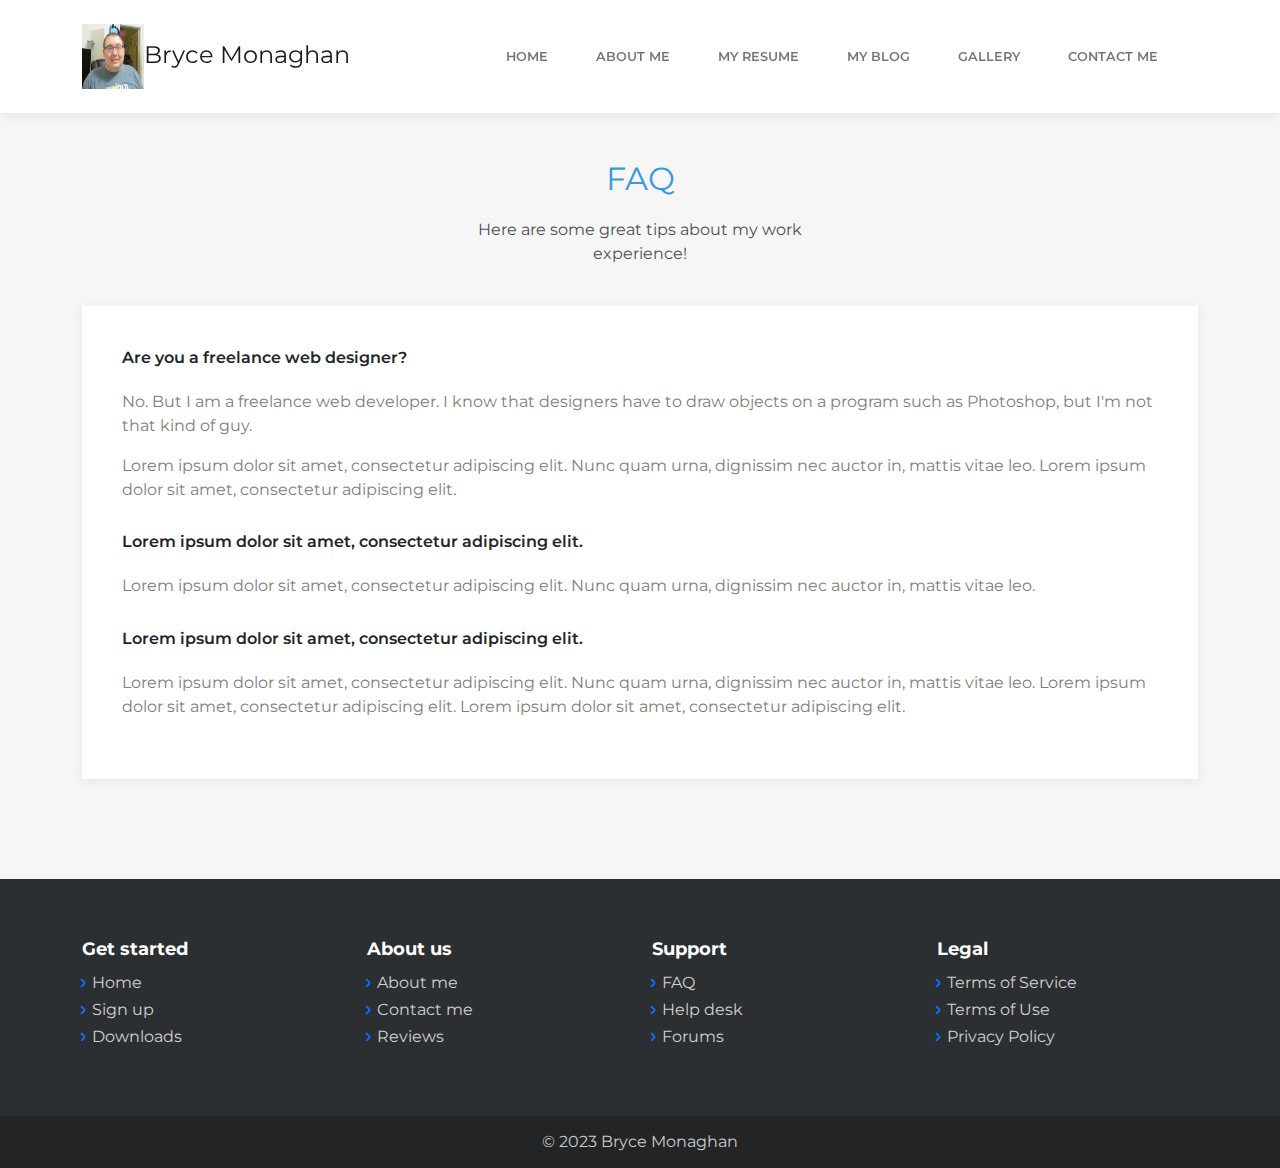
<file: faq.html>
<!DOCTYPE html>
<html lang="en">

<head>
    <meta charset="utf-8">
    <meta name="viewport" content="width=device-width, initial-scale=1.0, shrink-to-fit=no">
    <title>FAQ - Bryce Monaghan</title>
    <meta name="description" content="The Archive lives on!">
    <link rel="stylesheet" href="assets/bootstrap/css/bootstrap.min.css">
    <link rel="stylesheet" href="assets/css/Montserrat.css">
    <link rel="stylesheet" href="assets/css/baguetteBox.min.css">
    <link rel="stylesheet" href="assets/css/Hero-Carousel-images.css">
    <link rel="stylesheet" href="assets/css/vanilla-zoom.min.css">
</head>

<body>
    <nav class="navbar navbar-light navbar-expand-lg fixed-top bg-white clean-navbar">
        <div class="container"><a class="navbar-brand logo" href="./index.html"><img src="assets/img/IMG_0070sm.png" width="62" height="65">Bryce Monaghan</a><button data-bs-toggle="collapse" class="navbar-toggler" data-bs-target="#navcol-1"><span class="visually-hidden">Toggle navigation</span><span class="navbar-toggler-icon"></span></button>
            <div class="collapse navbar-collapse" id="navcol-1">
                <ul class="navbar-nav ms-auto">
                    <li class="nav-item"><a class="nav-link" href="index.html">Home</a></li>
                    <li class="nav-item"><a class="nav-link" href="about-us.html">ABOUT ME</a></li>
                    <li class="nav-item"><a class="nav-link" href="pricing.html">MY RESUME</a></li>
                    <li class="nav-item"><a class="nav-link" href="https://brycemonaghan.wordpress.com">MY BLOG</a></li>
                    <li class="nav-item"><a class="nav-link" href="gallery.html">GALLERY</a></li>
                    <li class="nav-item"><a class="nav-link" href="contact-us.html">Contact me</a></li>
                </ul>
            </div>
        </div>
    </nav>
    <main class="page faq-page">
        <section class="clean-block clean-faq dark">
            <div class="container">
                <div class="block-heading">
                    <h2 class="text-info">FAQ</h2>
                    <p>Here are some great tips about my work experience!</p>
                </div>
                <div class="block-content">
                    <div class="faq-item">
                        <h4 class="question">Are you a freelance web designer?</h4>
                        <div class="answer">
                            <p>No. But I am a freelance web developer. I know that designers have to draw objects on a program such as Photoshop, but I'm not that kind of guy.</p>
                            <p>Lorem ipsum dolor sit amet, consectetur adipiscing elit. Nunc quam urna, dignissim nec auctor in, mattis vitae leo. Lorem ipsum dolor sit amet, consectetur adipiscing elit.</p>
                        </div>
                    </div>
                    <div class="faq-item">
                        <h4 class="question">Lorem ipsum dolor sit amet, consectetur adipiscing elit.</h4>
                        <div class="answer">
                            <p>Lorem ipsum dolor sit amet, consectetur adipiscing elit. Nunc quam urna, dignissim nec auctor in, mattis vitae leo.</p>
                        </div>
                    </div>
                    <div class="faq-item">
                        <h4 class="question">Lorem ipsum dolor sit amet, consectetur adipiscing elit.</h4>
                        <div class="answer">
                            <p>Lorem ipsum dolor sit amet, consectetur adipiscing elit. Nunc quam urna, dignissim nec auctor in, mattis vitae leo. Lorem ipsum dolor sit amet, consectetur adipiscing elit.&nbsp;Lorem ipsum dolor sit amet, consectetur adipiscing elit.</p>
                        </div>
                    </div>
                </div>
            </div>
        </section>
    </main>
    <footer class="page-footer dark">
        <div class="container">
            <div class="row">
                <div class="col-sm-3">
                    <h5>Get started</h5>
                    <ul>
                        <li><a href="../index.html">Home</a></li>
                        <li><a href="#">Sign up</a></li>
                        <li><a href="#">Downloads</a></li>
                    </ul>
                </div>
                <div class="col-sm-3">
                    <h5>About us</h5>
                    <ul>
                        <li><a href="about-us.html">About me</a></li>
                        <li><a href="contact-us.html">Contact me</a></li>
                        <li><a href="#">Reviews</a></li>
                    </ul>
                </div>
                <div class="col-sm-3">
                    <h5>Support</h5>
                    <ul>
                        <li><a href="faq.html">FAQ</a></li>
                        <li><a href="#">Help desk</a></li>
                        <li><a href="https://brycemonaghan.com/forum">Forums</a></li>
                    </ul>
                </div>
                <div class="col-sm-3">
                    <h5>Legal</h5>
                    <ul>
                        <li><a href="#">Terms of Service</a></li>
                        <li><a href="#">Terms of Use</a></li>
                        <li><a href="#">Privacy Policy</a></li>
                    </ul>
                </div>
            </div>
        </div>
        <div class="footer-copyright">
            <p>© 2023 Bryce Monaghan</p>
        </div>
    </footer>
    <script src="assets/js/jquery.min.js"></script>
    <script src="assets/bootstrap/js/bootstrap.min.js"></script>
    <script src="assets/js/baguetteBox.min.js"></script>
    <script src="assets/js/vanilla-zoom.js"></script>
    <script src="assets/js/theme.js"></script>
</body>

</html>
</file>
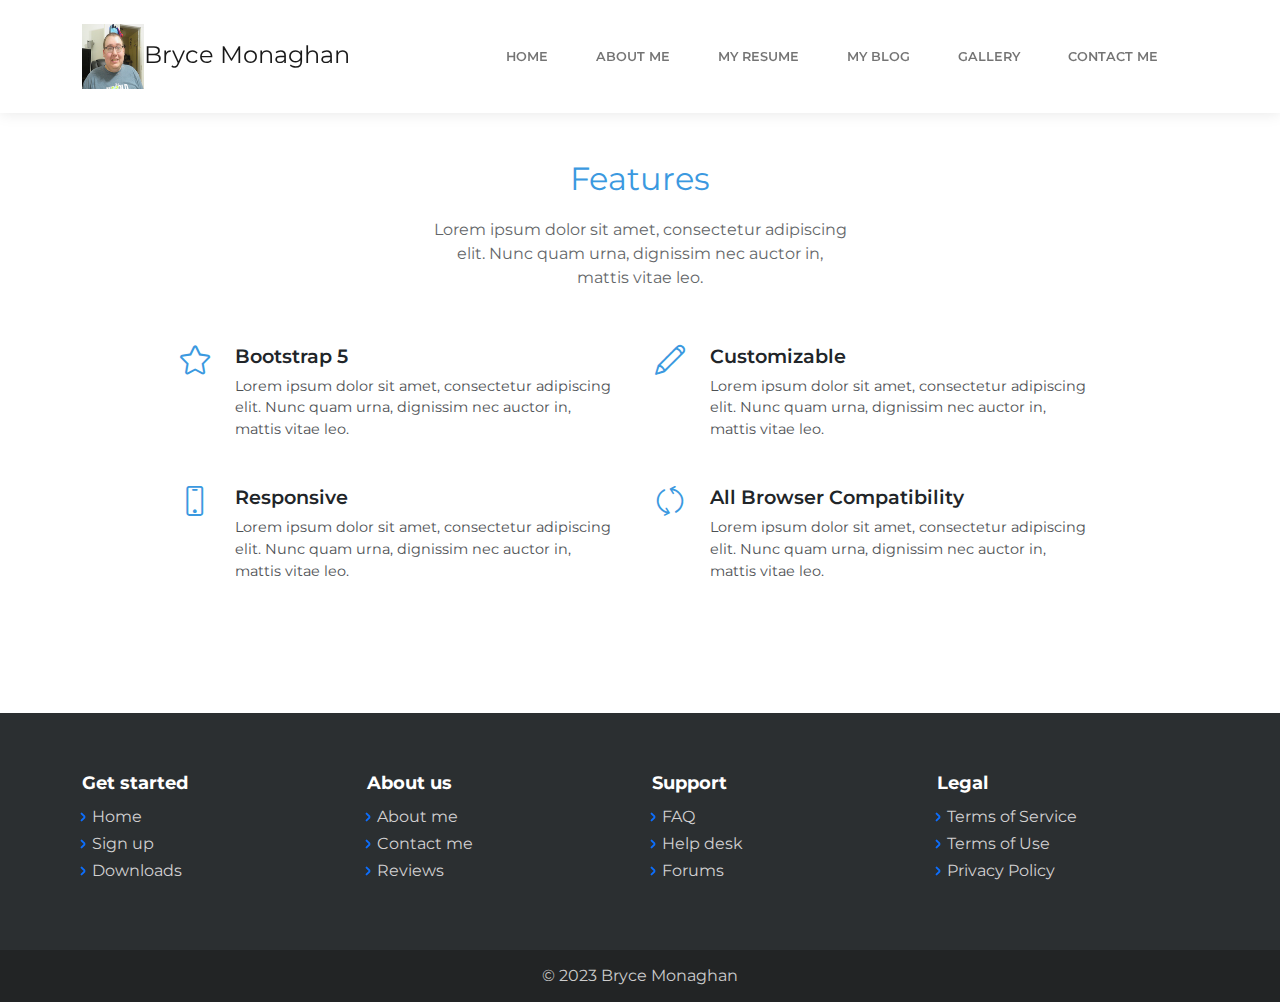
<file: features.html>
<!DOCTYPE html>
<html lang="en">

<head>
    <meta charset="utf-8">
    <meta name="viewport" content="width=device-width, initial-scale=1.0, shrink-to-fit=no">
    <title>Features - Bryce Monaghan</title>
    <meta name="description" content="The Archive lives on!">
    <link rel="stylesheet" href="assets/bootstrap/css/bootstrap.min.css">
    <link rel="stylesheet" href="assets/css/Montserrat.css">
    <link rel="stylesheet" href="assets/fonts/simple-line-icons.min.css">
    <link rel="stylesheet" href="assets/css/baguetteBox.min.css">
    <link rel="stylesheet" href="assets/css/Hero-Carousel-images.css">
    <link rel="stylesheet" href="assets/css/vanilla-zoom.min.css">
</head>

<body>
    <nav class="navbar navbar-light navbar-expand-lg fixed-top bg-white clean-navbar">
        <div class="container"><a class="navbar-brand logo" href="./index.html"><img src="assets/img/IMG_0070sm.png" width="62" height="65">Bryce Monaghan</a><button data-bs-toggle="collapse" class="navbar-toggler" data-bs-target="#navcol-1"><span class="visually-hidden">Toggle navigation</span><span class="navbar-toggler-icon"></span></button>
            <div class="collapse navbar-collapse" id="navcol-1">
                <ul class="navbar-nav ms-auto">
                    <li class="nav-item"><a class="nav-link" href="index.html">Home</a></li>
                    <li class="nav-item"><a class="nav-link" href="about-us.html">ABOUT ME</a></li>
                    <li class="nav-item"><a class="nav-link" href="pricing.html">MY RESUME</a></li>
                    <li class="nav-item"><a class="nav-link" href="https://brycemonaghan.wordpress.com">MY BLOG</a></li>
                    <li class="nav-item"><a class="nav-link" href="gallery.html">GALLERY</a></li>
                    <li class="nav-item"><a class="nav-link" href="contact-us.html">Contact me</a></li>
                </ul>
            </div>
        </div>
    </nav>
    <main class="page">
        <section class="clean-block features">
            <div class="container">
                <div class="block-heading">
                    <h2 class="text-info">Features</h2>
                    <p>Lorem ipsum dolor sit amet, consectetur adipiscing elit. Nunc quam urna, dignissim nec auctor in, mattis vitae leo.</p>
                </div>
                <div class="row justify-content-center">
                    <div class="col-md-5 feature-box"><i class="icon-star icon"></i>
                        <h4>Bootstrap 5</h4>
                        <p>Lorem ipsum dolor sit amet, consectetur adipiscing elit. Nunc quam urna, dignissim nec auctor in, mattis vitae leo.</p>
                    </div>
                    <div class="col-md-5 feature-box"><i class="icon-pencil icon"></i>
                        <h4>Customizable</h4>
                        <p>Lorem ipsum dolor sit amet, consectetur adipiscing elit. Nunc quam urna, dignissim nec auctor in, mattis vitae leo.</p>
                    </div>
                    <div class="col-md-5 feature-box"><i class="icon-screen-smartphone icon"></i>
                        <h4>Responsive</h4>
                        <p>Lorem ipsum dolor sit amet, consectetur adipiscing elit. Nunc quam urna, dignissim nec auctor in, mattis vitae leo.</p>
                    </div>
                    <div class="col-md-5 feature-box"><i class="icon-refresh icon"></i>
                        <h4>All Browser Compatibility</h4>
                        <p>Lorem ipsum dolor sit amet, consectetur adipiscing elit. Nunc quam urna, dignissim nec auctor in, mattis vitae leo.</p>
                    </div>
                </div>
            </div>
        </section>
    </main>
    <footer class="page-footer dark">
        <div class="container">
            <div class="row">
                <div class="col-sm-3">
                    <h5>Get started</h5>
                    <ul>
                        <li><a href="../index.html">Home</a></li>
                        <li><a href="#">Sign up</a></li>
                        <li><a href="#">Downloads</a></li>
                    </ul>
                </div>
                <div class="col-sm-3">
                    <h5>About us</h5>
                    <ul>
                        <li><a href="about-us.html">About me</a></li>
                        <li><a href="contact-us.html">Contact me</a></li>
                        <li><a href="#">Reviews</a></li>
                    </ul>
                </div>
                <div class="col-sm-3">
                    <h5>Support</h5>
                    <ul>
                        <li><a href="faq.html">FAQ</a></li>
                        <li><a href="#">Help desk</a></li>
                        <li><a href="https://brycemonaghan.com/forum">Forums</a></li>
                    </ul>
                </div>
                <div class="col-sm-3">
                    <h5>Legal</h5>
                    <ul>
                        <li><a href="#">Terms of Service</a></li>
                        <li><a href="#">Terms of Use</a></li>
                        <li><a href="#">Privacy Policy</a></li>
                    </ul>
                </div>
            </div>
        </div>
        <div class="footer-copyright">
            <p>© 2023 Bryce Monaghan</p>
        </div>
    </footer>
    <script src="assets/js/jquery.min.js"></script>
    <script src="assets/bootstrap/js/bootstrap.min.js"></script>
    <script src="assets/js/baguetteBox.min.js"></script>
    <script src="assets/js/vanilla-zoom.js"></script>
    <script src="assets/js/theme.js"></script>
</body>

</html>
</file>
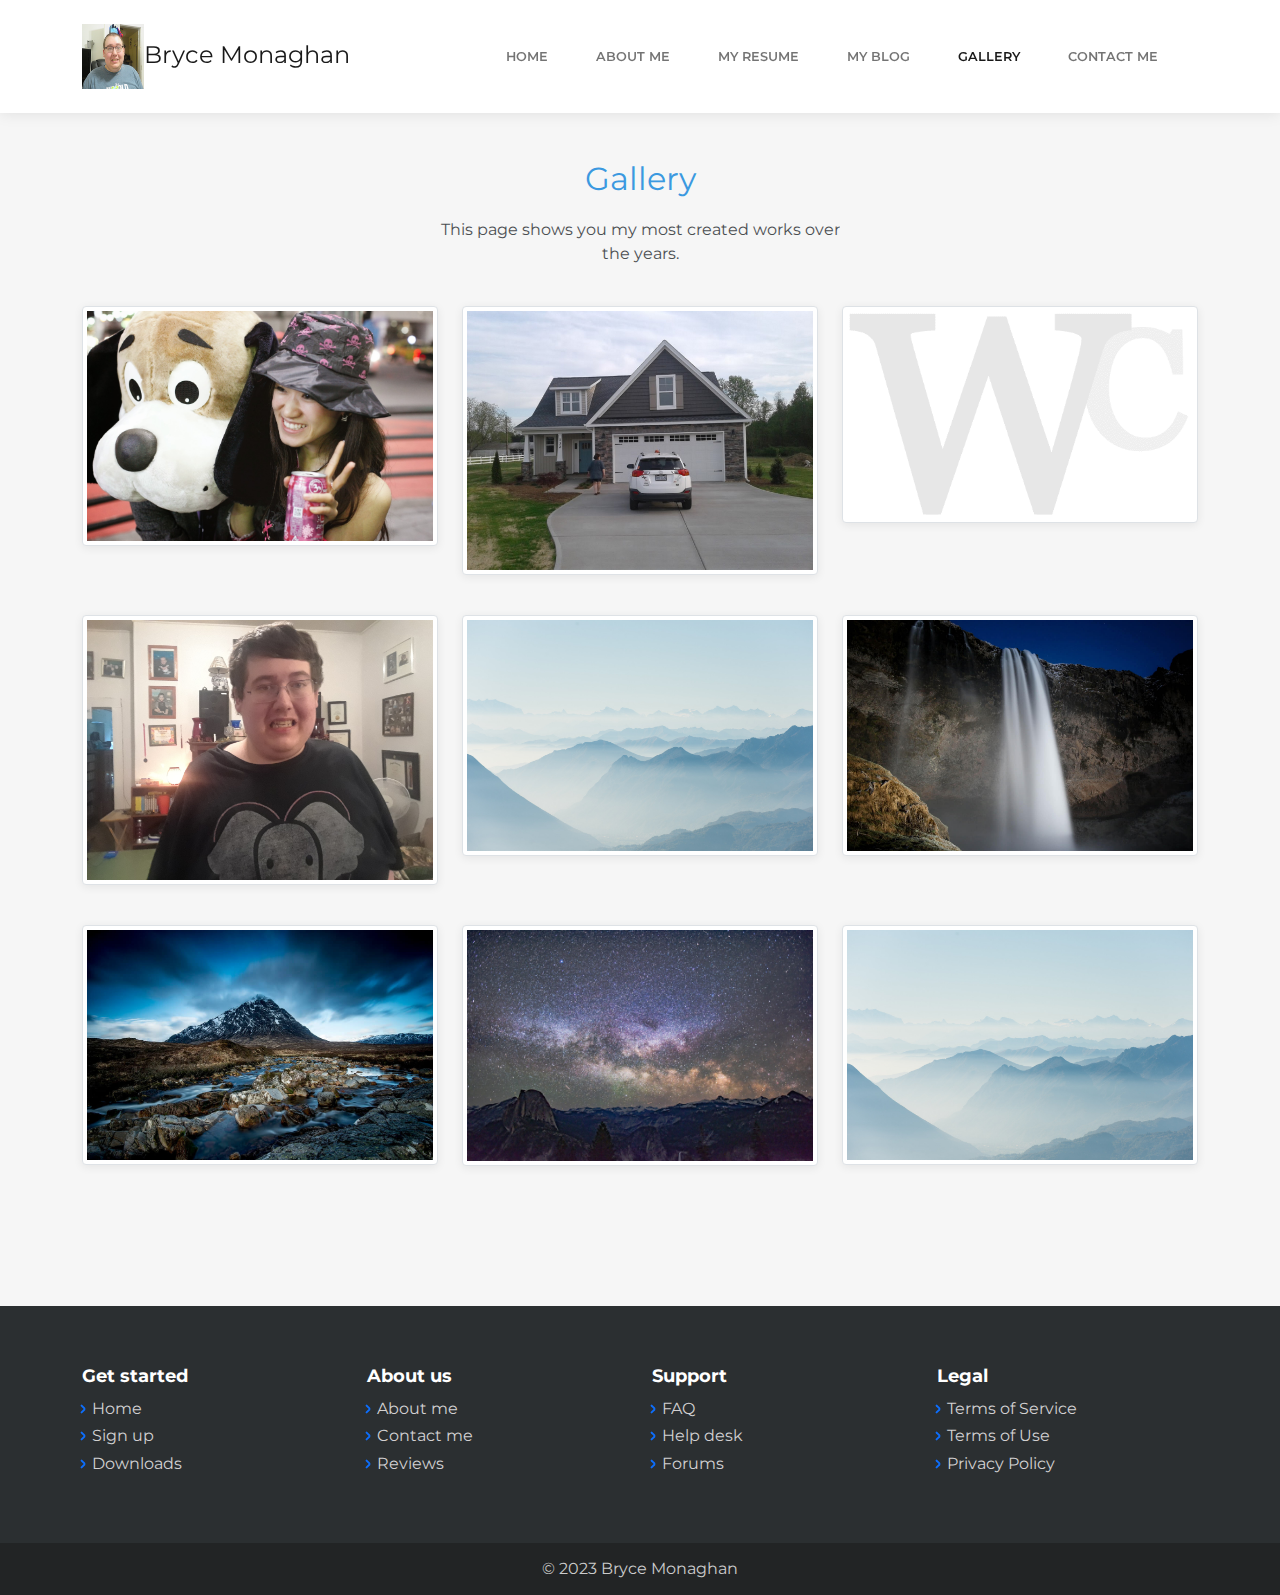
<file: gallery.html>
<!DOCTYPE html>
<html lang="en">

<head>
    <meta charset="utf-8">
    <meta name="viewport" content="width=device-width, initial-scale=1.0, shrink-to-fit=no">
    <title>Gallery - Bryce Monaghan</title>
    <meta name="description" content="The Archive lives on!">
    <link rel="stylesheet" href="assets/bootstrap/css/bootstrap.min.css">
    <link rel="stylesheet" href="assets/css/Montserrat.css">
    <link rel="stylesheet" href="assets/css/baguetteBox.min.css">
    <link rel="stylesheet" href="assets/css/Hero-Carousel-images.css">
    <link rel="stylesheet" href="assets/css/vanilla-zoom.min.css">
</head>

<body>
    <nav class="navbar navbar-light navbar-expand-lg fixed-top bg-white clean-navbar">
        <div class="container"><a class="navbar-brand logo" href="./index.html"><img src="assets/img/IMG_0070sm.png" width="62" height="65">Bryce Monaghan</a><button data-bs-toggle="collapse" class="navbar-toggler" data-bs-target="#navcol-1"><span class="visually-hidden">Toggle navigation</span><span class="navbar-toggler-icon"></span></button>
            <div class="collapse navbar-collapse" id="navcol-1">
                <ul class="navbar-nav ms-auto">
                    <li class="nav-item"><a class="nav-link" href="index.html">Home</a></li>
                    <li class="nav-item"><a class="nav-link" href="about-us.html">ABOUT ME</a></li>
                    <li class="nav-item"><a class="nav-link" href="pricing.html">MY RESUME</a></li>
                    <li class="nav-item"><a class="nav-link" href="https://brycemonaghan.wordpress.com">MY BLOG</a></li>
                    <li class="nav-item"><a class="nav-link active" href="gallery.html">GALLERY</a></li>
                    <li class="nav-item"><a class="nav-link" href="contact-us.html">Contact me</a></li>
                </ul>
            </div>
        </div>
    </nav>
    <main class="page gallery-page">
        <section class="clean-block clean-gallery dark">
            <div class="container">
                <div class="block-heading">
                    <h2 class="text-info">Gallery</h2>
                    <p>This page shows you my most created works over the years.</p>
                </div>
                <div class="row">
                    <div class="col-md-6 col-lg-4 item"><a class="lightbox" href="./md/index.html"><img class="img-thumbnail img-fluid image" src="assets/img/scenery/dog.jpg"></a></div>
                    <div class="col-md-6 col-lg-4 item"><a class="lightbox" href="scene/index.html"><img class="img-thumbnail img-fluid image" src="assets/img/scenery/132DC%20Completed.jpg"></a></div>
                    <div class="col-md-6 col-lg-4 item"><a class="lightbox" href="./widget/Lesson02Start.html"><img class="img-thumbnail img-fluid image" src="assets/img/scenery/WidgetCoLogo.gif"></a></div>
                    <div class="col-md-6 col-lg-4 item"><a class="lightbox" href="./ab/index.html"><img class="img-thumbnail img-fluid image" src="assets/img/scenery/me.jpg"></a></div>
                    <div class="col-md-6 col-lg-4 item"><a class="lightbox" href="assets/img/scenery/image1.jpg"><img class="img-thumbnail img-fluid image" src="assets/img/scenery/image1.jpg"></a></div>
                    <div class="col-md-6 col-lg-4 item"><a class="lightbox" href="assets/img/scenery/image4.jpg"><img class="img-thumbnail img-fluid image" src="assets/img/scenery/image4.jpg"></a></div>
                    <div class="col-md-6 col-lg-4 item"><a class="lightbox" href="assets/img/scenery/image6.jpg"><img class="img-thumbnail img-fluid image" src="assets/img/scenery/image6.jpg"></a></div>
                    <div class="col-md-6 col-lg-4 item"><a class="lightbox" href="assets/img/scenery/image5.jpg"><img class="img-thumbnail img-fluid image" src="assets/img/scenery/image5.jpg"></a></div>
                    <div class="col-md-6 col-lg-4 item"><a class="lightbox" href="assets/img/scenery/image1.jpg"><img class="img-thumbnail img-fluid image" src="assets/img/scenery/image1.jpg"></a></div>
                </div>
            </div>
        </section>
    </main>
    <footer class="page-footer dark">
        <div class="container">
            <div class="row">
                <div class="col-sm-3">
                    <h5>Get started</h5>
                    <ul>
                        <li><a href="../index.html">Home</a></li>
                        <li><a href="#">Sign up</a></li>
                        <li><a href="#">Downloads</a></li>
                    </ul>
                </div>
                <div class="col-sm-3">
                    <h5>About us</h5>
                    <ul>
                        <li><a href="about-us.html">About me</a></li>
                        <li><a href="contact-us.html">Contact me</a></li>
                        <li><a href="#">Reviews</a></li>
                    </ul>
                </div>
                <div class="col-sm-3">
                    <h5>Support</h5>
                    <ul>
                        <li><a href="faq.html">FAQ</a></li>
                        <li><a href="#">Help desk</a></li>
                        <li><a href="https://brycemonaghan.com/forum">Forums</a></li>
                    </ul>
                </div>
                <div class="col-sm-3">
                    <h5>Legal</h5>
                    <ul>
                        <li><a href="#">Terms of Service</a></li>
                        <li><a href="#">Terms of Use</a></li>
                        <li><a href="#">Privacy Policy</a></li>
                    </ul>
                </div>
            </div>
        </div>
        <div class="footer-copyright">
            <p>© 2023 Bryce Monaghan</p>
        </div>
    </footer>
    <script src="assets/js/jquery.min.js"></script>
    <script src="assets/bootstrap/js/bootstrap.min.js"></script>
    <script src="assets/js/baguetteBox.min.js"></script>
    <script src="assets/js/vanilla-zoom.js"></script>
    <script src="assets/js/theme.js"></script>
</body>

</html>
</file>
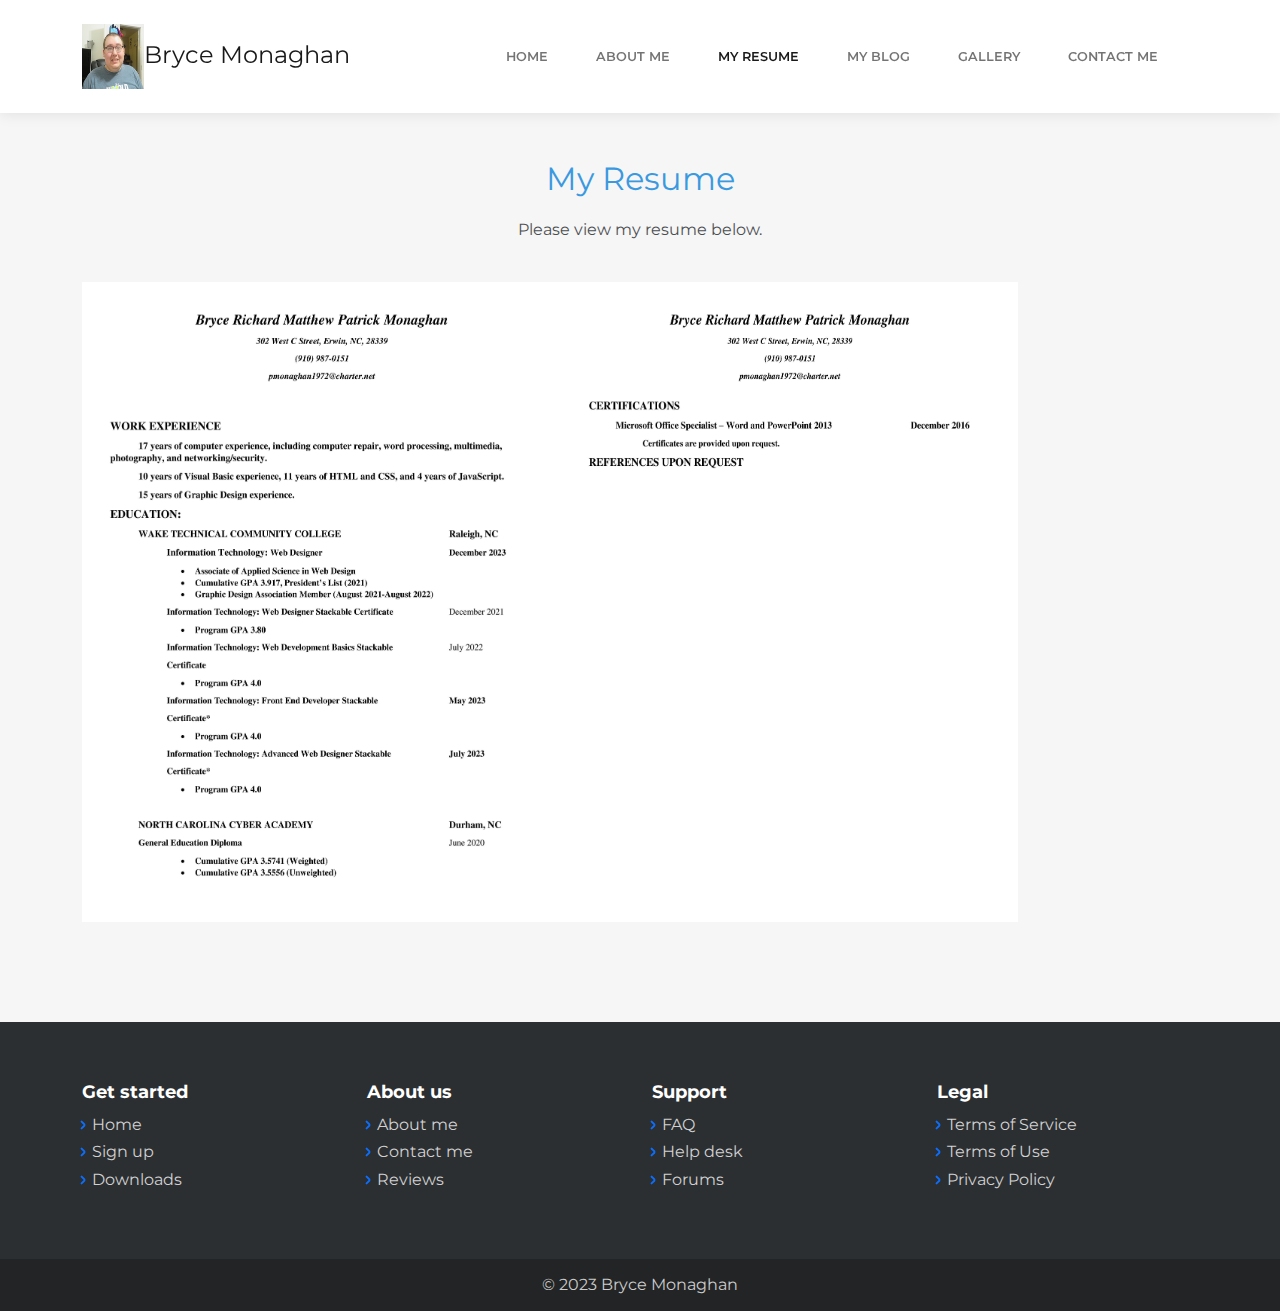
<file: pricing.html>
<!DOCTYPE html>
<html lang="en">

<head>
    <meta charset="utf-8">
    <meta name="viewport" content="width=device-width, initial-scale=1.0, shrink-to-fit=no">
    <title>Pricing - Bryce Monaghan</title>
    <meta name="description" content="The Archive lives on!">
    <link rel="stylesheet" href="assets/bootstrap/css/bootstrap.min.css">
    <link rel="stylesheet" href="assets/css/Montserrat.css">
    <link rel="stylesheet" href="assets/css/baguetteBox.min.css">
    <link rel="stylesheet" href="assets/css/Hero-Carousel-images.css">
    <link rel="stylesheet" href="assets/css/vanilla-zoom.min.css">
</head>

<body>
    <nav class="navbar navbar-light navbar-expand-lg fixed-top bg-white clean-navbar">
        <div class="container"><a class="navbar-brand logo" href="./index.html"><img src="assets/img/IMG_0070sm.png" width="62" height="65">Bryce Monaghan</a><button data-bs-toggle="collapse" class="navbar-toggler" data-bs-target="#navcol-1"><span class="visually-hidden">Toggle navigation</span><span class="navbar-toggler-icon"></span></button>
            <div class="collapse navbar-collapse" id="navcol-1">
                <ul class="navbar-nav ms-auto">
                    <li class="nav-item"><a class="nav-link" href="index.html">Home</a></li>
                    <li class="nav-item"><a class="nav-link" href="about-us.html">ABOUT ME</a></li>
                    <li class="nav-item"><a class="nav-link active" href="pricing.html">MY RESUME</a></li>
                    <li class="nav-item"><a class="nav-link" href="https://brycemonaghan.wordpress.com">MY BLOG</a></li>
                    <li class="nav-item"><a class="nav-link" href="gallery.html">GALLERY</a></li>
                    <li class="nav-item"><a class="nav-link" href="contact-us.html">Contact me</a></li>
                </ul>
            </div>
        </div>
    </nav>
    <main class="page pricing-table-page">
        <section class="clean-block clean-pricing dark">
            <div class="container">
                <div class="block-heading">
                    <h2 class="text-info">My Resume</h2>
                    <p>Please view my resume below.</p>
                </div>
                <div class="row justify-content-center">
                    <div class="col-lg-6" style="width: 480px;height: 640px;"><img width="480" height="640" src="assets/img/monaghan-resume-221025_1.jpg" style="width: 480px;height: 640px;"></div>
                    <div class="col" style="padding: 0px;"><img style="width: 480px;height: 640px;padding: 0 12px;" src="assets/img/monaghan-resume-221025_2.jpg"></div>
                </div>
            </div>
        </section>
    </main>
    <footer class="page-footer dark">
        <div class="container">
            <div class="row">
                <div class="col-sm-3">
                    <h5>Get started</h5>
                    <ul>
                        <li><a href="../index.html">Home</a></li>
                        <li><a href="#">Sign up</a></li>
                        <li><a href="#">Downloads</a></li>
                    </ul>
                </div>
                <div class="col-sm-3">
                    <h5>About us</h5>
                    <ul>
                        <li><a href="about-us.html">About me</a></li>
                        <li><a href="contact-us.html">Contact me</a></li>
                        <li><a href="#">Reviews</a></li>
                    </ul>
                </div>
                <div class="col-sm-3">
                    <h5>Support</h5>
                    <ul>
                        <li><a href="faq.html">FAQ</a></li>
                        <li><a href="#">Help desk</a></li>
                        <li><a href="https://brycemonaghan.com/forum">Forums</a></li>
                    </ul>
                </div>
                <div class="col-sm-3">
                    <h5>Legal</h5>
                    <ul>
                        <li><a href="#">Terms of Service</a></li>
                        <li><a href="#">Terms of Use</a></li>
                        <li><a href="#">Privacy Policy</a></li>
                    </ul>
                </div>
            </div>
        </div>
        <div class="footer-copyright">
            <p>© 2023 Bryce Monaghan</p>
        </div>
    </footer>
    <script src="assets/js/jquery.min.js"></script>
    <script src="assets/bootstrap/js/bootstrap.min.js"></script>
    <script src="assets/js/baguetteBox.min.js"></script>
    <script src="assets/js/vanilla-zoom.js"></script>
    <script src="assets/js/theme.js"></script>
</body>

</html>
</file>
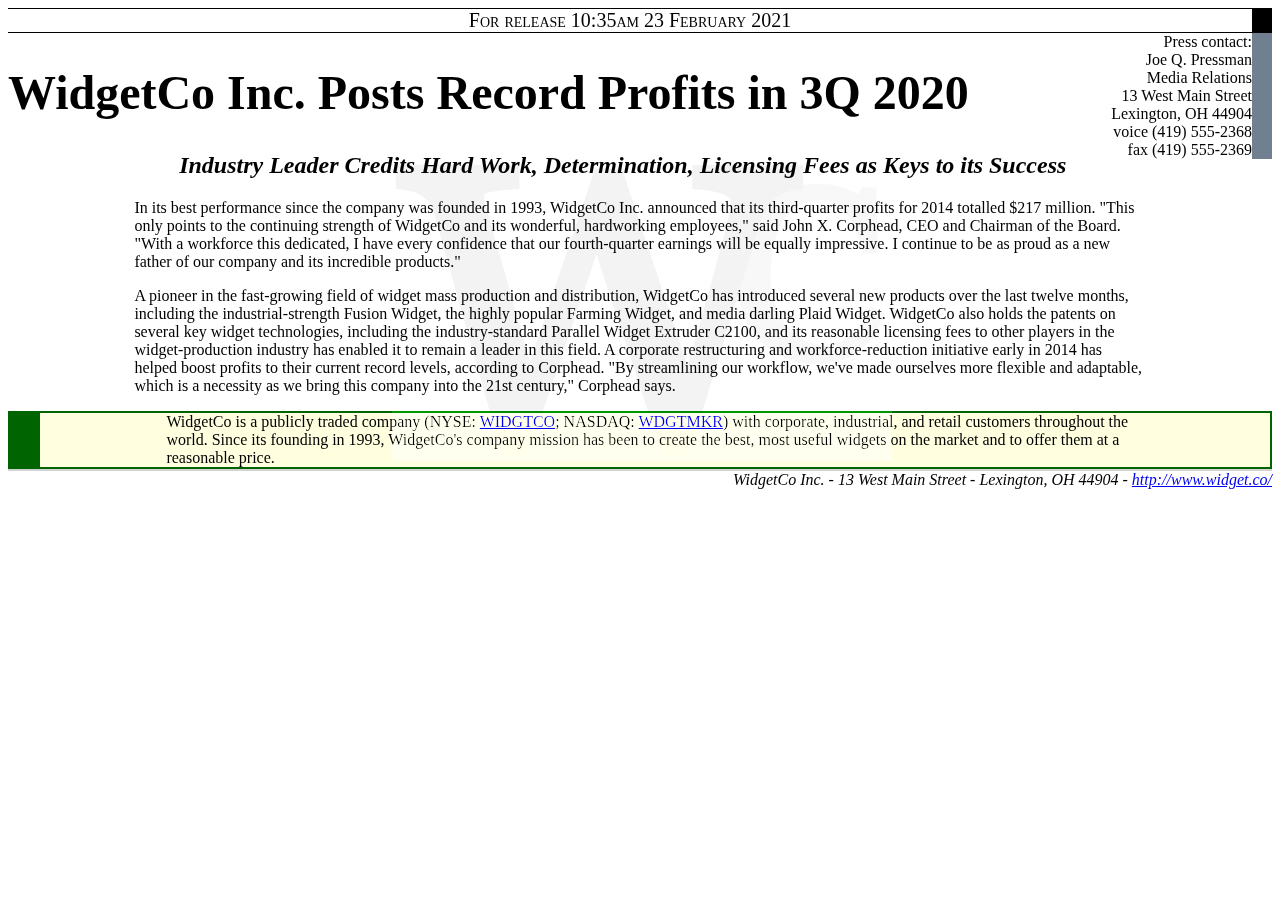
<file: widget/Lesson02Start.html>
<!DOCTYPE html>
<html lang="en">
<head>
    <meta charset="UTF-8">
    <meta name="viewport" content="width=device-width, initial-scale=1.0">
    <title>WidgetCo Inc. Posts Record Profits in 3Q 2020</title>
    <link rel=stylesheet href="style.css">
</head>
<body>
<header>
For release 10:35am 23 February 2021
</header>
<aside>
Press contact:<br>
Joe Q. Pressman<br>
Media Relations<br>
13 West Main Street<br>
Lexington, OH  44904<br>
voice (419) 555-2368<br>
fax (419) 555-2369<br>
</aside>
<img src="WidgetCoLogo.gif" id="watermark" class="overlay">
    
</div>
<h1>WidgetCo Inc. Posts Record Profits in 3Q 2020</h1>
<article>
<h2>Industry Leader Credits Hard Work, Determination, Licensing Fees as Keys to its Success</h2>

<p>
In its best performance since the company was founded in 1993, WidgetCo Inc. announced that its third-quarter profits for 2014 totalled $217 million.  "This only points to the continuing strength of WidgetCo and its wonderful, hardworking employees," said John X. Corphead, CEO and Chairman of the Board.  "With a workforce this dedicated, I have every confidence that our fourth-quarter earnings will be equally impressive.  I continue to be as proud as a new father of our company and its incredible products."
</p>
<p>
A pioneer in the fast-growing field of widget mass production and distribution, WidgetCo has introduced several new products over the last twelve months, including the industrial-strength Fusion Widget, the highly popular Farming Widget, and media darling Plaid Widget.  WidgetCo also holds the patents on several key widget technologies, including the industry-standard Parallel Widget Extruder C2100, and its reasonable licensing fees to other players in the widget-production industry has enabled it to remain a leader in this field.  A corporate restructuring and workforce-reduction initiative early in 2014 has helped boost profits to their current record levels, according to Corphead.  "By streamlining our workflow, we've made ourselves more flexible and adaptable, which is a necessity as we bring this company into the 21st century," Corphead says.
</p>
<section>
WidgetCo is a publicly traded company (NYSE: <a href="http://www.nyse.sm/show_stock.cgi?WIDGTCO">WIDGTCO</a>; NASDAQ: <a href="http://www.nasdaq.sm/list/tech/wdgtmkr/">WDGTMKR</a>) with corporate, industrial, and retail customers throughout the world.  Since its founding in 1993, WidgetCo's company mission has been to create the best, most useful widgets on the market and to offer them at a reasonable price.
</section>
</article>
<footer>
WidgetCo Inc. - 13 West Main Street - Lexington, OH  44904 - <a href="http://www.widget.co/">http://www.widget.co/</a>
</footer>

</body>
</html>
</file>
<file: assets/css/Montserrat.css>
@font-face {
	font-family: 'Montserrat';
	src: url(../../assets/fonts/JTUQjIg1_i6t8kCHKm459WxRxC7mw9c.woff2) format('woff2');
	font-weight: 400;
	font-style: italic;
	font-display: swap;
	unicode-range: U+0460-052F, U+1C80-1C88, U+20B4, U+2DE0-2DFF, U+A640-A69F, U+FE2E-FE2F;
}

@font-face {
	font-family: 'Montserrat';
	src: url(../../assets/fonts/JTUQjIg1_i6t8kCHKm459WxRzS7mw9c.woff2) format('woff2');
	font-weight: 400;
	font-style: italic;
	font-display: swap;
	unicode-range: U+0301, U+0400-045F, U+0490-0491, U+04B0-04B1, U+2116;
}

@font-face {
	font-family: 'Montserrat';
	src: url(../../assets/fonts/JTUQjIg1_i6t8kCHKm459WxRxi7mw9c.woff2) format('woff2');
	font-weight: 400;
	font-style: italic;
	font-display: swap;
	unicode-range: U+0102-0103, U+0110-0111, U+0128-0129, U+0168-0169, U+01A0-01A1, U+01AF-01B0, U+1EA0-1EF9, U+20AB;
}

@font-face {
	font-family: 'Montserrat';
	src: url(../../assets/fonts/JTUQjIg1_i6t8kCHKm459WxRxy7mw9c.woff2) format('woff2');
	font-weight: 400;
	font-style: italic;
	font-display: swap;
	unicode-range: U+0100-024F, U+0259, U+1E00-1EFF, U+2020, U+20A0-20AB, U+20AD-20CF, U+2113, U+2C60-2C7F, U+A720-A7FF;
}

@font-face {
	font-family: 'Montserrat';
	src: url(../../assets/fonts/JTUQjIg1_i6t8kCHKm459WxRyS7m.woff2) format('woff2');
	font-weight: 400;
	font-style: italic;
	font-display: swap;
	unicode-range: U+0000-00FF, U+0131, U+0152-0153, U+02BB-02BC, U+02C6, U+02DA, U+02DC, U+2000-206F, U+2074, U+20AC, U+2122, U+2191, U+2193, U+2212, U+2215, U+FEFF, U+FFFD;
}

@font-face {
	font-family: 'Montserrat';
	src: url(../../assets/fonts/JTUQjIg1_i6t8kCHKm459WxRxC7mw9c.woff2) format('woff2');
	font-weight: 600;
	font-style: italic;
	font-display: swap;
	unicode-range: U+0460-052F, U+1C80-1C88, U+20B4, U+2DE0-2DFF, U+A640-A69F, U+FE2E-FE2F;
}

@font-face {
	font-family: 'Montserrat';
	src: url(../../assets/fonts/JTUQjIg1_i6t8kCHKm459WxRzS7mw9c.woff2) format('woff2');
	font-weight: 600;
	font-style: italic;
	font-display: swap;
	unicode-range: U+0301, U+0400-045F, U+0490-0491, U+04B0-04B1, U+2116;
}

@font-face {
	font-family: 'Montserrat';
	src: url(../../assets/fonts/JTUQjIg1_i6t8kCHKm459WxRxi7mw9c.woff2) format('woff2');
	font-weight: 600;
	font-style: italic;
	font-display: swap;
	unicode-range: U+0102-0103, U+0110-0111, U+0128-0129, U+0168-0169, U+01A0-01A1, U+01AF-01B0, U+1EA0-1EF9, U+20AB;
}

@font-face {
	font-family: 'Montserrat';
	src: url(../../assets/fonts/JTUQjIg1_i6t8kCHKm459WxRxy7mw9c.woff2) format('woff2');
	font-weight: 600;
	font-style: italic;
	font-display: swap;
	unicode-range: U+0100-024F, U+0259, U+1E00-1EFF, U+2020, U+20A0-20AB, U+20AD-20CF, U+2113, U+2C60-2C7F, U+A720-A7FF;
}

@font-face {
	font-family: 'Montserrat';
	src: url(../../assets/fonts/JTUQjIg1_i6t8kCHKm459WxRyS7m.woff2) format('woff2');
	font-weight: 600;
	font-style: italic;
	font-display: swap;
	unicode-range: U+0000-00FF, U+0131, U+0152-0153, U+02BB-02BC, U+02C6, U+02DA, U+02DC, U+2000-206F, U+2074, U+20AC, U+2122, U+2191, U+2193, U+2212, U+2215, U+FEFF, U+FFFD;
}

@font-face {
	font-family: 'Montserrat';
	src: url(../../assets/fonts/JTUQjIg1_i6t8kCHKm459WxRxC7mw9c.woff2) format('woff2');
	font-weight: 700;
	font-style: italic;
	font-display: swap;
	unicode-range: U+0460-052F, U+1C80-1C88, U+20B4, U+2DE0-2DFF, U+A640-A69F, U+FE2E-FE2F;
}

@font-face {
	font-family: 'Montserrat';
	src: url(../../assets/fonts/JTUQjIg1_i6t8kCHKm459WxRzS7mw9c.woff2) format('woff2');
	font-weight: 700;
	font-style: italic;
	font-display: swap;
	unicode-range: U+0301, U+0400-045F, U+0490-0491, U+04B0-04B1, U+2116;
}

@font-face {
	font-family: 'Montserrat';
	src: url(../../assets/fonts/JTUQjIg1_i6t8kCHKm459WxRxi7mw9c.woff2) format('woff2');
	font-weight: 700;
	font-style: italic;
	font-display: swap;
	unicode-range: U+0102-0103, U+0110-0111, U+0128-0129, U+0168-0169, U+01A0-01A1, U+01AF-01B0, U+1EA0-1EF9, U+20AB;
}

@font-face {
	font-family: 'Montserrat';
	src: url(../../assets/fonts/JTUQjIg1_i6t8kCHKm459WxRxy7mw9c.woff2) format('woff2');
	font-weight: 700;
	font-style: italic;
	font-display: swap;
	unicode-range: U+0100-024F, U+0259, U+1E00-1EFF, U+2020, U+20A0-20AB, U+20AD-20CF, U+2113, U+2C60-2C7F, U+A720-A7FF;
}

@font-face {
	font-family: 'Montserrat';
	src: url(../../assets/fonts/JTUQjIg1_i6t8kCHKm459WxRyS7m.woff2) format('woff2');
	font-weight: 700;
	font-style: italic;
	font-display: swap;
	unicode-range: U+0000-00FF, U+0131, U+0152-0153, U+02BB-02BC, U+02C6, U+02DA, U+02DC, U+2000-206F, U+2074, U+20AC, U+2122, U+2191, U+2193, U+2212, U+2215, U+FEFF, U+FFFD;
}

@font-face {
	font-family: 'Montserrat';
	src: url(../../assets/fonts/JTUSjIg1_i6t8kCHKm459WRhyzbi.woff2) format('woff2');
	font-weight: 400;
	font-style: normal;
	font-display: swap;
	unicode-range: U+0460-052F, U+1C80-1C88, U+20B4, U+2DE0-2DFF, U+A640-A69F, U+FE2E-FE2F;
}

@font-face {
	font-family: 'Montserrat';
	src: url(../../assets/fonts/JTUSjIg1_i6t8kCHKm459W1hyzbi.woff2) format('woff2');
	font-weight: 400;
	font-style: normal;
	font-display: swap;
	unicode-range: U+0301, U+0400-045F, U+0490-0491, U+04B0-04B1, U+2116;
}

@font-face {
	font-family: 'Montserrat';
	src: url(../../assets/fonts/JTUSjIg1_i6t8kCHKm459WZhyzbi.woff2) format('woff2');
	font-weight: 400;
	font-style: normal;
	font-display: swap;
	unicode-range: U+0102-0103, U+0110-0111, U+0128-0129, U+0168-0169, U+01A0-01A1, U+01AF-01B0, U+1EA0-1EF9, U+20AB;
}

@font-face {
	font-family: 'Montserrat';
	src: url(../../assets/fonts/JTUSjIg1_i6t8kCHKm459Wdhyzbi.woff2) format('woff2');
	font-weight: 400;
	font-style: normal;
	font-display: swap;
	unicode-range: U+0100-024F, U+0259, U+1E00-1EFF, U+2020, U+20A0-20AB, U+20AD-20CF, U+2113, U+2C60-2C7F, U+A720-A7FF;
}

@font-face {
	font-family: 'Montserrat';
	src: url(../../assets/fonts/JTUSjIg1_i6t8kCHKm459Wlhyw.woff2) format('woff2');
	font-weight: 400;
	font-style: normal;
	font-display: swap;
	unicode-range: U+0000-00FF, U+0131, U+0152-0153, U+02BB-02BC, U+02C6, U+02DA, U+02DC, U+2000-206F, U+2074, U+20AC, U+2122, U+2191, U+2193, U+2212, U+2215, U+FEFF, U+FFFD;
}

@font-face {
	font-family: 'Montserrat';
	src: url(../../assets/fonts/JTUSjIg1_i6t8kCHKm459WRhyzbi.woff2) format('woff2');
	font-weight: 600;
	font-style: normal;
	font-display: swap;
	unicode-range: U+0460-052F, U+1C80-1C88, U+20B4, U+2DE0-2DFF, U+A640-A69F, U+FE2E-FE2F;
}

@font-face {
	font-family: 'Montserrat';
	src: url(../../assets/fonts/JTUSjIg1_i6t8kCHKm459W1hyzbi.woff2) format('woff2');
	font-weight: 600;
	font-style: normal;
	font-display: swap;
	unicode-range: U+0301, U+0400-045F, U+0490-0491, U+04B0-04B1, U+2116;
}

@font-face {
	font-family: 'Montserrat';
	src: url(../../assets/fonts/JTUSjIg1_i6t8kCHKm459WZhyzbi.woff2) format('woff2');
	font-weight: 600;
	font-style: normal;
	font-display: swap;
	unicode-range: U+0102-0103, U+0110-0111, U+0128-0129, U+0168-0169, U+01A0-01A1, U+01AF-01B0, U+1EA0-1EF9, U+20AB;
}

@font-face {
	font-family: 'Montserrat';
	src: url(../../assets/fonts/JTUSjIg1_i6t8kCHKm459Wdhyzbi.woff2) format('woff2');
	font-weight: 600;
	font-style: normal;
	font-display: swap;
	unicode-range: U+0100-024F, U+0259, U+1E00-1EFF, U+2020, U+20A0-20AB, U+20AD-20CF, U+2113, U+2C60-2C7F, U+A720-A7FF;
}

@font-face {
	font-family: 'Montserrat';
	src: url(../../assets/fonts/JTUSjIg1_i6t8kCHKm459Wlhyw.woff2) format('woff2');
	font-weight: 600;
	font-style: normal;
	font-display: swap;
	unicode-range: U+0000-00FF, U+0131, U+0152-0153, U+02BB-02BC, U+02C6, U+02DA, U+02DC, U+2000-206F, U+2074, U+20AC, U+2122, U+2191, U+2193, U+2212, U+2215, U+FEFF, U+FFFD;
}

@font-face {
	font-family: 'Montserrat';
	src: url(../../assets/fonts/JTUSjIg1_i6t8kCHKm459WRhyzbi.woff2) format('woff2');
	font-weight: 700;
	font-style: normal;
	font-display: swap;
	unicode-range: U+0460-052F, U+1C80-1C88, U+20B4, U+2DE0-2DFF, U+A640-A69F, U+FE2E-FE2F;
}

@font-face {
	font-family: 'Montserrat';
	src: url(../../assets/fonts/JTUSjIg1_i6t8kCHKm459W1hyzbi.woff2) format('woff2');
	font-weight: 700;
	font-style: normal;
	font-display: swap;
	unicode-range: U+0301, U+0400-045F, U+0490-0491, U+04B0-04B1, U+2116;
}

@font-face {
	font-family: 'Montserrat';
	src: url(../../assets/fonts/JTUSjIg1_i6t8kCHKm459WZhyzbi.woff2) format('woff2');
	font-weight: 700;
	font-style: normal;
	font-display: swap;
	unicode-range: U+0102-0103, U+0110-0111, U+0128-0129, U+0168-0169, U+01A0-01A1, U+01AF-01B0, U+1EA0-1EF9, U+20AB;
}

@font-face {
	font-family: 'Montserrat';
	src: url(../../assets/fonts/JTUSjIg1_i6t8kCHKm459Wdhyzbi.woff2) format('woff2');
	font-weight: 700;
	font-style: normal;
	font-display: swap;
	unicode-range: U+0100-024F, U+0259, U+1E00-1EFF, U+2020, U+20A0-20AB, U+20AD-20CF, U+2113, U+2C60-2C7F, U+A720-A7FF;
}

@font-face {
	font-family: 'Montserrat';
	src: url(../../assets/fonts/JTUSjIg1_i6t8kCHKm459Wlhyw.woff2) format('woff2');
	font-weight: 700;
	font-style: normal;
	font-display: swap;
	unicode-range: U+0000-00FF, U+0131, U+0152-0153, U+02BB-02BC, U+02C6, U+02DA, U+02DC, U+2000-206F, U+2074, U+20AC, U+2122, U+2191, U+2193, U+2212, U+2215, U+FEFF, U+FFFD;
}
</file>
<file: assets/css/Hero-Carousel-images.css>
.fit-cover {
  object-fit: cover;
}
</file>
<file: md/main.css>
body, html {
  margin: 0;
  padding: 0;
  width: 100%;
  height: 100%;
}

body {
  font-family: Roboto;
  font-size: 12px;
  color: #424242;
}

h1, h2, h3, h4, h5 {
  margin: 0; 
}

header, nav, footer, section, article, div {
  box-sizing: border-box;
}

ul {
  list-style: none;
  padding: 0;
  margin: 0;
}


/*
 *
 * Common
 * 
 */

.news__more {
  float: right;
  font-size: .8em;
  color: #333;
  text-decoration: none;
}


/*
 *
 * Header
 *
 */

.header {
  box-shadow: 0 2px 5px rgba(0, 0, 0, 0.26);
  min-height: 56px;
  transition: min-height 0.3s;
}

.header__inner {
  width: 100%;
  margin-left: auto;
  margin-right: auto;
}

.header__logo {
  height: 72px;
  margin-right: 1em;
  vertical-align: top;
  margin-top: 12px;
}

.header__title {
  font-weight: 300;
  font-size: 4em;
  margin: 0.5em 0.25em;
  display: inline-block;
  color: #212121;
}


/*
 *
 * Top Level Navigation
 *
 */

.nav {
  width: 100%;
  margin-left: auto;
  margin-right: auto;
}

.nav__list {
  width: 100%;
  padding: 0;
  margin: 0;
}

.nav__item {
  box-sizing: border-box;
  display: inline-block;
  width: 24%;
  text-align: center;
  line-height: 24px;
  padding: 24px;
  text-transform: uppercase;
}

.nav a {
  text-decoration: none;
  color: #616161;
  padding: 1.5em;
}

.nav a:hover {
  text-decoration: underline;
  color: #212121;
}


/*
 *
 * Main
 *
 */

main {
  box-shadow: 0 2px 5px rgba(0, 0, 0, 0.26);
  width: 100%;
  margin-left: auto;
  margin-right: auto;
}

/*
 *
 * Content
 *
 */


/*
 *
 * Hero
 *
 */

.hero {
  width: 100%;
  position: relative;
  background-image: url("./images/dog.jpg");
  background-size: cover;
  height: 300px;
}

.hero article {
  box-sizing: border-box;
  background-color: #000;
  background-color: rgba(0, 0, 0, 0.7);
  position: absolute;
  bottom: 0;
  height: 40%;
  width: 100%;
  color: #fff;
  padding: 1em;
}


/*
 *
 * Top News
 *
 */

.top-news {
  height: 300px;
  border-bottom: 1px solid #E0E0E0;
  padding: 1em;
}

.news__title {
  font-weight: 300;
  border-bottom: 1px solid #E0E0E0;
  line-height: 24px;
  font-size: 16px;
}

.top-news__item {
  border-bottom: 1px solid #E0E0E0;
  padding: 1em 0;
  line-height: 19.2px;
}

.top-news__item:before {
  content: "» ";
}

.top-news__item:last-child {
  border-bottom: none;
}

.top-news__item a {
  text-decoration: none;
  color: #666;
  padding: 1.5em inherit;
}

.top-news__item a:hover,
.top-news__item a:active {
  text-decoration: underline;
}


/*
 *
 * Sport Scores
 *
 */

.scores {
  padding-top: 1em;
}

.scores__table {
  width: 100%;
  border-collapse: collapse;
}

.scores__table th,
.scores__table td {
  padding: 1em; 
}

.scores__table th {
  color: #fff;
  font-weight: 300;
  background-color: #78909C;
}

.scores__table tr:nth-child(odd) td {
  background-color: #fff;
}

.scores__table tr:nth-child(even) td {
  background-color: #eceff1;
}

.scores__table td.winner {
  font-weight: bold;
}

.scores__table td:nth-child(3) {
  text-align: right;
}

.scores__table td:nth-child(2),
.scores__table td:nth-child(5) {
  text-align: center;
}

/*
 *
 * Weather
 *
 */

.weather {
  padding: 1em;
}

.weather__location {
  display: block;
  font-weight: 300;
  font-size: 1.5em;
}

.weather__desc {
  display: block;
  font-size: 1.2em;
}

.weather__today {
  width: 60%;
  vertical-align: middle;
}

.weather__today__image {
  vertical-align: middle
}

.weather__today__temp {
  font-size: 3em;
}

.weather__today__deg {
  font-size: 2em;
  display: inline;
}

.weather__next__item {
  display: inline-block;
  width: 20%;
  text-align: center;
}

.weather__next__item span {
  display: block;
}

.weather__next__image {
  width: 100%;
}


/*
 *
 * Recent News
 *
 */

.recent-news {
  clear: both;
  padding: 1em;
}

.snippet {
  clear: both;
  margin: 24px 0;
}

.snippet__thumbnail {
  width: 100px;
  float: left;
  margin-right: 1em;
}

.snippet__title {
  font-weight: 500;
}

.snippet__title a {
  text-decoration: none;
  color: #666;
  padding: 1.5em inherit;
}

.snippet__title a:hover,
.snippet__title a:active {
  text-decoration: underline;
}


/*
 *
 * Footer
 *
 */

footer {
  border-top: 1px solid #E0E0E0;
  padding: 1em;
  width: 100%;
}

footer li {
  display: inline-block;
  margin: 0 1em;
}

footer a {
  text-decoration: none;
  color: #333;
  padding: 1.5em;
}
</file>
<file: widget/style.css>
aside {
    text-align: right;
    float: right;
    border-right: 1.25em solid slategrey;
}
header {
    border-top: 1px solid black;
    border-bottom: 1px solid black;
    border-right: 1em solid black;
    text-align: center;
    font-size: 20px;
    font-variant: small-caps;
}
img#watermark
{
  opacity:0.5;
 color:white;
}
  .overlay {
    mix-blend-mode: overlay;
    position: fixed;
    padding-left:30%;
    padding-right: 45%;
    padding-top: 10%;
    padding-bottom: 10%;
  }
h1 {
    font-size: 48px;
    color: black;
}
h2 {
    font-style: italic;
    text-align: center;
    padding-left: 10%;
    padding-right: 10%;
}
p {
    padding-left: 10%;
    padding-right: 10%;
}
section {
    border-left: 2em solid darkgreen;
    border-top: 2.5px solid darkgreen;
    border-right: 2.5px solid darkgreen;
    border-bottom: 2.5px solid darkgreen;
    background-color: lightyellow;
    padding-left: 10%;
    padding-right: 10%;
}
footer {
    border-top: 2.5px solid lightgrey;
    text-align: right;
    font-style: italic;
}
</file>
<file: assets/css/baguetteBox.min.css>
/* !
 * baguetteBox.js
 * @author  feimosi
 * @version 1.11.1
 * @url https://github.com/feimosi/baguetteBox.js */

#baguetteBox-overlay {
  display: none;
  opacity: 0;
  position: fixed;
  overflow: hidden;
  top: 0;
  left: 0;
  width: 100%;
  height: 100%;
  z-index: 1000000;
  background-color: #222;
  background-color: rgba(0,0,0,.8);
  transition: opacity .5s ease;
}

#baguetteBox-overlay.visible {
  opacity: 1;
}

#baguetteBox-overlay .full-image {
  display: inline-block;
  position: relative;
  width: 100%;
  height: 100%;
  text-align: center;
}

#baguetteBox-overlay .full-image figure {
  display: inline;
  margin: 0;
  height: 100%;
}

#baguetteBox-overlay .full-image img {
  display: inline-block;
  width: auto;
  height: auto;
  max-height: 100%;
  max-width: 100%;
  vertical-align: middle;
  -moz-box-shadow: 0 0 8px rgba(0,0,0,.6);
  box-shadow: 0 0 8px rgba(0,0,0,.6);
}

#baguetteBox-overlay .full-image figcaption {
  display: block;
  position: absolute;
  bottom: 0;
  width: 100%;
  text-align: center;
  line-height: 1.8;
  white-space: normal;
  color: #ccc;
  background-color: #000;
  background-color: rgba(0,0,0,.6);
  font-family: sans-serif;
}

#baguetteBox-overlay .full-image:before {
  content: "";
  display: inline-block;
  height: 50%;
  width: 1px;
  margin-right: -1px;
}

#baguetteBox-slider {
  position: absolute;
  left: 0;
  top: 0;
  height: 100%;
  width: 100%;
  white-space: nowrap;
  transition: left .4s ease,-webkit-transform .4s ease;
  transition: left .4s ease,transform .4s ease;
  transition: left .4s ease,transform .4s ease,-webkit-transform .4s ease,-moz-transform .4s ease;
}

#baguetteBox-slider.bounce-from-right {
  animation: bounceFromRight .4s ease-out;
}

#baguetteBox-slider.bounce-from-left {
  animation: bounceFromLeft .4s ease-out;
}

@keyframes bounceFromRight {
  0%, 100% {
    margin-left: 0;
  }
  50% {
    margin-left: -30px;
  }
}

@keyframes bounceFromLeft {
  0%, 100% {
    margin-left: 0;
  }
  50% {
    margin-left: 30px;
  }
}

.baguetteBox-button#next-button, .baguetteBox-button#previous-button {
  top: 50%;
  top: calc(50% - 30px);
  width: 44px;
  height: 60px;
}

.baguetteBox-button {
  position: absolute;
  cursor: pointer;
  outline: 0;
  padding: 0;
  margin: 0;
  border: 0;
  -moz-border-radius: 15%;
  border-radius: 15%;
  background-color: #323232;
  background-color: rgba(50,50,50,.5);
  color: #ddd;
  font: 1.6em sans-serif;
  transition: background-color .4s ease;
}

.baguetteBox-button:focus, .baguetteBox-button:hover {
  background-color: rgba(50,50,50,.9);
}

.baguetteBox-button#next-button {
  right: 2%;
}

.baguetteBox-button#previous-button {
  left: 2%;
}

.baguetteBox-button#close-button {
  top: 20px;
  right: 2%;
  right: calc(2% + 6px);
  width: 30px;
  height: 30px;
}

.baguetteBox-button svg {
  position: absolute;
  left: 0;
  top: 0;
}

.baguetteBox-spinner {
  width: 40px;
  height: 40px;
  display: inline-block;
  position: absolute;
  top: 50%;
  left: 50%;
  margin-top: -20px;
  margin-left: -20px;
}

.baguetteBox-double-bounce1, .baguetteBox-double-bounce2 {
  width: 100%;
  height: 100%;
  -moz-border-radius: 50%;
  border-radius: 50%;
  background-color: #fff;
  opacity: .6;
  position: absolute;
  top: 0;
  left: 0;
  animation: bounce 2s infinite ease-in-out;
}

.baguetteBox-double-bounce2 {
  animation-delay: -1s;
}

@keyframes bounce {
  0%, 100% {
    -webkit-transform: scale(0);
    -moz-transform: scale(0);
    transform: scale(0);
  }
  50% {
    -webkit-transform: scale(1);
    -moz-transform: scale(1);
    transform: scale(1);
  }
}
</file>
<file: assets/css/vanilla-zoom.min.css>
.vanilla-zoom {
  width: 100%;
}

.vanilla-zoom .sidebar {
  width: 100%;
  display: flex;
}

.vanilla-zoom .sidebar img.small-preview {
  width: 60px;
  margin-right: 5px;
  cursor: pointer;
  opacity: .5;
}

.vanilla-zoom .sidebar img.small-preview.active, .vanilla-zoom .sidebar img.small-preview:hover {
  opacity: 1;
}

.vanilla-zoom .sidebar img.small-preview:last-child {
  margin-right: 0;
}

.vanilla-zoom .zoomed-image {
  width: 100%;
  height: 300px;
  flex: 1;
  background-repeat: no-repeat;
  background-position: left center;
  background-size: contain;
  margin-bottom: 5px;
}
</file>
